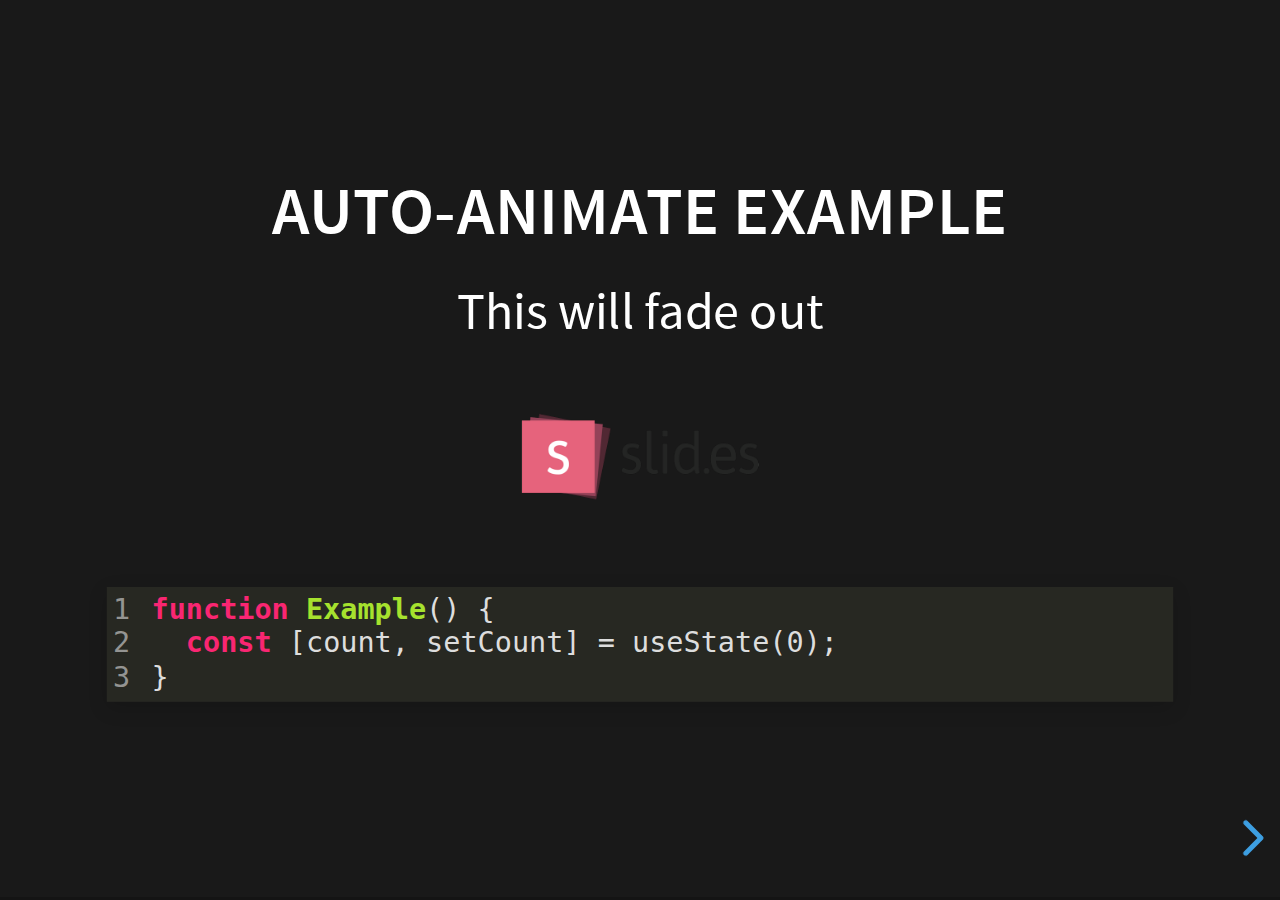
<file: examples/auto-animate.html>
<!doctype html>
<html lang="en">

	<head>
		<meta charset="utf-8">

		<title>reveal.js - Auto Animate</title>

		<meta name="viewport" content="width=device-width, initial-scale=1.0, maximum-scale=1.0, user-scalable=no">

		<link rel="stylesheet" href="../dist/reveal.css">
		<link rel="stylesheet" href="../dist/theme/black.css" id="theme">
		<link rel="stylesheet" href="../plugin/highlight/monokai.css">
	</head>

	<body>

		<div class="reveal">

			<div class="slides">
				<section data-auto-animate data-auto-animate-unmatched="fade">
					<h3>Auto-Animate Example</h3>
					<p>This will fade out</p>
					<img src="assets/image1.png" style="height: 100px;">
					<pre data-id="code"><code data-line-numbers class="hljs" data-trim>
						function Example() {
						  const [count, setCount] = useState(0);
						}
					</code></pre>
				</section>
				<section data-auto-animate data-auto-animate-unmatched="fade">
					<h3>Auto-Animate Example</h3>
					<p style="opacity: 0.2; margin-top: 100px;">This will fade out</p>
					<p>This element is unmatched</p>
					<img src="assets/image1.png" style="height: 150px;">
					<pre data-id="code"><code data-line-numbers class="hljs" data-trim>
						function Example() {
						  New line!
						  const [count, setCount] = useState(0);
						}
					</code></pre>
				</section>

				<section data-auto-animate>
					<p data-id="text-props" style="background: #555; line-height: 1em; letter-spacing: 0em;">Line Height & Letter Spacing</p>
				</section>
				<section data-auto-animate>
					<p data-id="text-props" style="background: #555; line-height: 3em; letter-spacing: 0.2em;">Line Height & Letter Spacing</p>
				</section>

				<section>
					<section data-auto-animate>
						<pre data-id="code"><code data-line-numbers class="hljs" data-trim>
							import React, { useState } from 'react';

							function Example() {
							  const [count, setCount] = useState(0);

							  return (
							    ...
							  );
							}
						</code></pre>
					</section>
					<section data-auto-animate>
						<pre data-id="code"><code data-line-numbers class="hljs" data-trim>
							function Example() {
							  const [count, setCount] = useState(0);

							  return (
							    &lt;div&gt;
							      &lt;p&gt;You clicked {count} times&lt;/p&gt;
							      &lt;button onClick={() =&gt; setCount(count + 1)}&gt;
							        Click me
							      &lt;/button&gt;
							    &lt;/div&gt;
							  );
							}
						</code></pre>
					</section>
					<section data-auto-animate>
						<pre data-id="code"><code data-line-numbers class="hljs" data-trim>
							function Example() {
							  // A comment!
							  const [count, setCount] = useState(0);

							  return (
							    &lt;div&gt;
							      &lt;p&gt;You clicked {count} times&lt;/p&gt;
							      &lt;button onClick={() =&gt; setCount(count + 1)}&gt;
							        Click me
							      &lt;/button&gt;
							    &lt;/div&gt;
							  );
							}
						</code></pre>
					</section>
				</section>

				<section>
					<section data-auto-animate>
						<h3>Swapping list items</h3>
						<ul>
							<li>One</li>
							<li>Two</li>
							<li>Three</li>
						</ul>
					</section>
					<section data-auto-animate>
						<h3>Swapping list items</h3>
						<ul>
							<li>Two</li>
							<li>One</li>
							<li>Three</li>
						</ul>
					</section>
					<section data-auto-animate>
						<h3>Swapping list items</h3>
						<ul>
							<li>Two</li>
							<li>Three</li>
							<li>One</li>
						</ul>
					</section>
				</section>

				<section data-auto-animate style="height: 600px">
					<h3 style="opacity: 0.3; font-size: 18px;">SLIDE 1</h3>
					<h2 data-id="title" style="margin-top: 260px;">Animate Anything</h2>
					<div data-id="1" style="background: white; position: absolute; top: 150px; left: 16%; width: 60px; height: 60px;"></div>
					<div data-id="2" style="background: white; position: absolute; top: 150px; left: 36%; width: 60px; height: 60px;"></div>
					<div data-id="3" style="background: white; position: absolute; top: 150px; left: 56%; width: 60px; height: 60px;"></div>
					<div data-id="4" style="background: white; position: absolute; top: 150px; left: 76%; width: 60px; height: 60px;"></div>
				</section>
				<section data-auto-animate style="height: 600px">
					<h3 style="opacity: 0.3; font-size: 18px;">SLIDE 2</h3>
					<h2 data-id="title" style="margin-top: 500px">With Auto Animate</h2>
					<div data-id="1" style="background: cyan; position: absolute; bottom: 190px; left: 16%; width: 60px; height: 60px;"></div>
					<div data-id="2" style="background: magenta; position: absolute; bottom: 190px; left: 36%; width: 60px; height: 160px;"></div>
					<div data-id="3" style="background: yellow; position: absolute; bottom: 190px; left: 56%; width: 60px; height: 260px;"></div>
					<div data-id="4" style="background: red; position: absolute; bottom: 190px; left: 76%; width: 60px; height: 360px;"></div>
				</section>
				<section data-auto-animate style="height: 600px">
					<h3 style="opacity: 0.3; font-size: 18px;">SLIDE 3</h3>
					<h2 data-id="title" style="margin-top: 500px; opacity: 0;">With Auto Animate</h2>
					<div data-id="1" style="background: cyan; position: absolute; top: 50%; left: 50%; width: 400px; height: 400px; margin: -200px 0 0 -200px; border-radius: 400px;"></div>
					<div data-id="2" style="background: magenta; position: absolute; top: 50%; left: 50%; width: 300px; height: 300px; margin: -150px 0 0 -150px; border-radius: 400px;"></div>
					<div data-id="3" style="background: yellow; position: absolute; top: 50%; left: 50%; width: 200px; height: 200px; margin: -100px 0 0 -100px; border-radius: 400px;"></div>
					<div data-id="4" style="background: red; position: absolute; top: 50%; left: 50%; width: 100px; height: 100px; margin: -50px 0 0 -50px; border-radius: 400px;"></div>
				</section>
				<section data-auto-animate style="height: 600px">
					<h3 style="opacity: 0.3; font-size: 18px;">SLIDE 3</h3>
					<h2 data-id="title" style="margin-top: 500px; opacity: 0;">With Auto Animate</h2>
					<div data-id="1" style="background: red; position: absolute; top: 250px; left: 16%; width: 60px; height: 60px;"></div>
					<div data-id="2" style="background: yellow; position: absolute; top: 250px; left: 36%; width: 60px; height: 60px;"></div>
					<div data-id="3" style="background: magenta; position: absolute; top: 250px; left: 56%; width: 60px; height: 60px;"></div>
					<div data-id="4" style="background: cyan; position: absolute; top: 250px; left: 76%; width: 60px; height: 60px;"></div>
				</section>

				<section data-auto-animate data-auto-animate-id="a">
					<h2>data-auto-animate-id="a"</h2>
					<h3>A1</h3>
				</section>
				<section data-auto-animate data-auto-animate-id="a">
					<h2>data-auto-animate-id="a"</h2>
					<h3>A1</h3>
					<h3>A2</h3>
				</section>
				<section data-auto-animate data-auto-animate-id="b">
					<h2>data-auto-animate-id="b"</h2>
					<h3>B1</h3>
				</section>
				<section data-auto-animate data-auto-animate-id="b">
					<h2>data-auto-animate-id="b"</h2>
					<h3>B1</h3>
					<h3>B2</h3>
				</section>

				<section>
					<section id="stacked-slide-1" data-auto-animate>
						<a href="#/stacked-slide-1">Slide 1</a><br>
						<a href="#/stacked-slide-2">Slide 2</a><br>
						<a href="#/stacked-slide-3">Slide 3</a><br>
						<a href="#/stacked-slide-4">Slide 4</a><br>
						<div data-id="anim" style="background: indigo; padding: 8px; width: 50px; height: 50px; position: absolute; left: 0px;">A</div>
					</section>
					<section id="stacked-slide-2" data-auto-animate>
						<a href="#/stacked-slide-1">Slide 1</a><br>
						<a href="#/stacked-slide-2">Slide 2</a><br>
						<a href="#/stacked-slide-3">Slide 3</a><br>
						<a href="#/stacked-slide-4">Slide 4</a><br>
						<div data-id="anim" style="background: indigo; padding: 8px; width: 50px; height: 50px; position: absolute; left: 25%;">A</div>
					</section>
					<section id="stacked-slide-3" data-auto-animate>
						<a href="#/stacked-slide-1">Slide 1</a><br>
						<a href="#/stacked-slide-2">Slide 2</a><br>
						<a href="#/stacked-slide-3">Slide 3</a><br>
						<a href="#/stacked-slide-4">Slide 4</a><br>
						<div data-id="anim" style="background: indigo; padding: 8px; width: 50px; height: 50px; position: absolute; left: 50%;">A</div>
					</section>
					<section id="stacked-slide-4" data-auto-animate>
						<a href="#/stacked-slide-1">Slide 1</a><br>
						<a href="#/stacked-slide-2">Slide 2</a><br>
						<a href="#/stacked-slide-3">Slide 3</a><br>
						<a href="#/stacked-slide-4">Slide 4</a><br>
						<div data-id="anim" style="background: indigo; padding: 8px; width: 50px; height: 50px; position: absolute; left: 75%;">A</div>
					</section>
				</section>

			</div>

		</div>

		<script src="../dist/reveal.js"></script>
		<script src="../plugin/highlight/highlight.js"></script>
		<script>
			Reveal.initialize({
				center: true,
				hash: true,
				plugins: [ RevealHighlight ]
			});
		</script>

	</body>
</html>
</file>
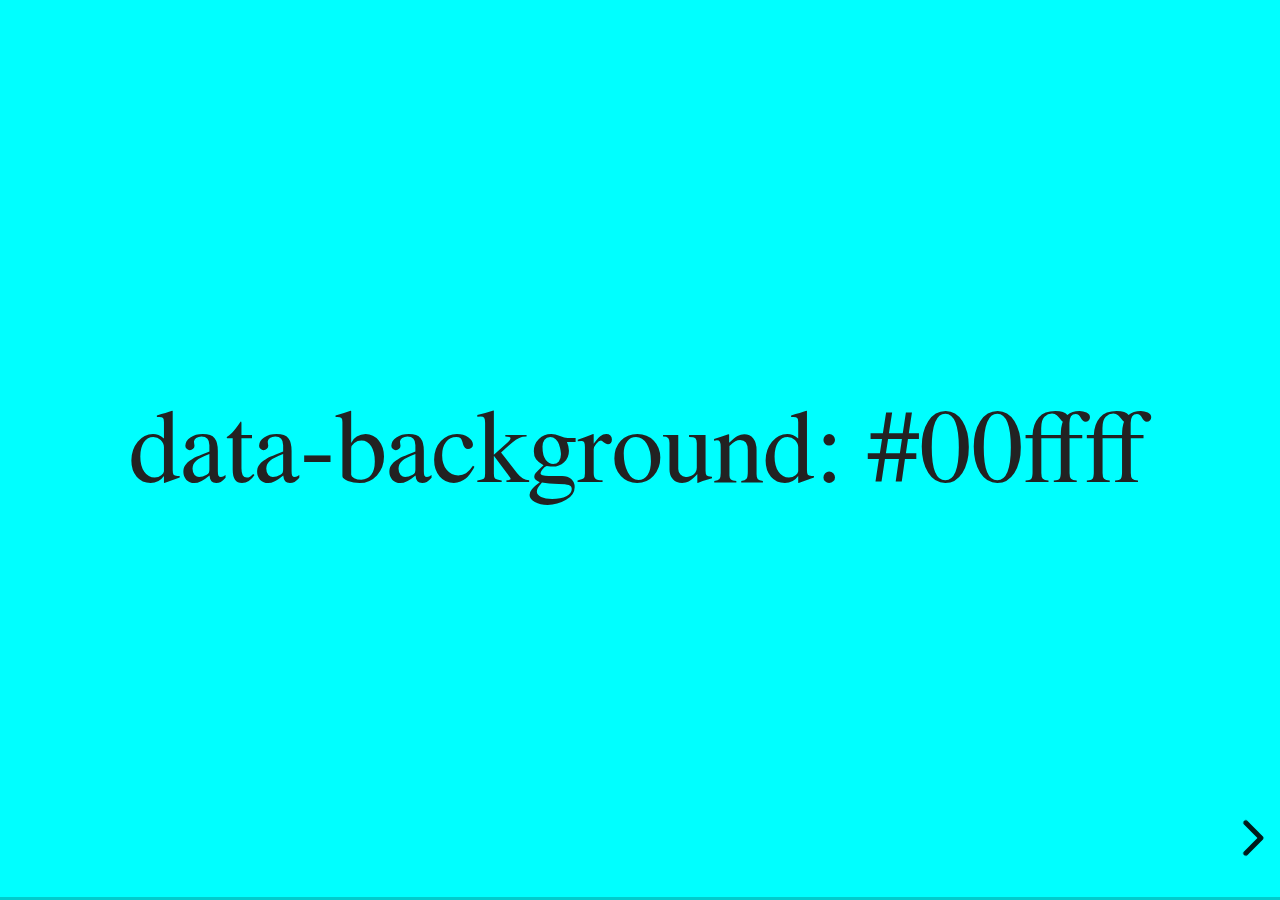
<file: examples/backgrounds.html>
<!doctype html>
<html lang="en">

	<head>
		<meta charset="utf-8">

		<title>reveal.js - Slide Backgrounds</title>

		<meta name="viewport" content="width=device-width, initial-scale=1.0, maximum-scale=1.0, user-scalable=no">

		<link rel="stylesheet" href="../dist/reveal.css">
		<link rel="stylesheet" href="../dist/theme/serif.css" id="theme">
		<style type="text/css" media="screen">
			.slides section.has-dark-background,
			.slides section.has-dark-background h2 {
				color: #fff;
			}
			.slides section.has-light-background,
			.slides section.has-light-background h2 {
				color: #222;
			}
		</style>
	</head>

	<body>

		<div class="reveal">

			<div class="slides">

				<section data-background="#00ffff">
					<h2>data-background: #00ffff</h2>
				</section>

				<section data-background="#bb00bb">
					<h2>data-background: #bb00bb</h2>
				</section>

				<section data-background-color="lightblue">
					<h2>data-background: lightblue</h2>
				</section>

				<section>
					<section data-background="#ff0000">
						<h2>data-background: #ff0000</h2>
					</section>
					<section data-background="rgba(0, 0, 0, 0.2)">
						<h2>data-background: rgba(0, 0, 0, 0.2)</h2>
					</section>
					<section data-background="salmon">
						<h2>data-background: salmon</h2>
					</section>
				</section>

				<section data-background="rgba(0, 100, 100, 0.2)">
					<section>
						<h2>Background applied to stack</h2>
					</section>
					<section>
						<h2>Background applied to stack</h2>
					</section>
					<section data-background="rgb(66, 66, 66)">
						<h2>Background applied to slide inside of stack</h2>
					</section>
				</section>

				<section data-background-transition="slide" data-background="assets/image1.png">
					<h2>Background image</h2>
				</section>

				<section>
					<section data-background-transition="slide" data-background="assets/image1.png">
						<h2>Background image</h2>
					</section>
					<section data-background-transition="slide" data-background="assets/image1.png">
						<h2>Background image</h2>
					</section>
				</section>

				<section data-background="assets/image2.png" data-background-size="100px" data-background-repeat="repeat" data-background-color="#111">
					<h2>Background image</h2>
					<pre>data-background-size="100px" data-background-repeat="repeat" data-background-color="#111"</pre>
				</section>

				<section data-background="#888888">
					<h2>Same background twice (1/2)</h2>
				</section>
				<section data-background="#888888">
					<h2>Same background twice (2/2)</h2>
				</section>

				<section data-background-video="https://s3.amazonaws.com/static.slid.es/site/homepage/v1/homepage-video-editor.mp4,https://s3.amazonaws.com/static.slid.es/site/homepage/v1/homepage-video-editor.webm">
					<h2>Video background</h2>
				</section>

				<section data-background-iframe="https://slides.com/news/make-better-presentations/embed?style=hidden&autoSlide=4000">
					<h2>Iframe background</h2>
				</section>

				<section>
					<section data-background="#417203">
						<h2>Same background twice vertical (1/2)</h2>
					</section>
					<section data-background="#417203">
						<h2>Same background twice vertical (2/2)</h2>
					</section>
				</section>

				<section data-background="#934f4d">
					<h2>Same background from horizontal to vertical (1/3)</h2>
				</section>
				<section>
					<section data-background="#934f4d">
						<h2>Same background from horizontal to vertical (2/3)</h2>
					</section>
					<section data-background="#934f4d">
						<h2>Same background from horizontal to vertical (3/3)</h2>
					</section>
				</section>

			</div>

		</div>

		<script src="../dist/reveal.js"></script>
		<script>

			// Full list of configuration options:
			// https://revealjs.revealjs.com/config/
			Reveal.initialize({
				center: true,

				transition: 'linear',
				// transitionSpeed: 'slow',
				// backgroundTransition: 'slide'
			});

		</script>

	</body>
</html>
</file>
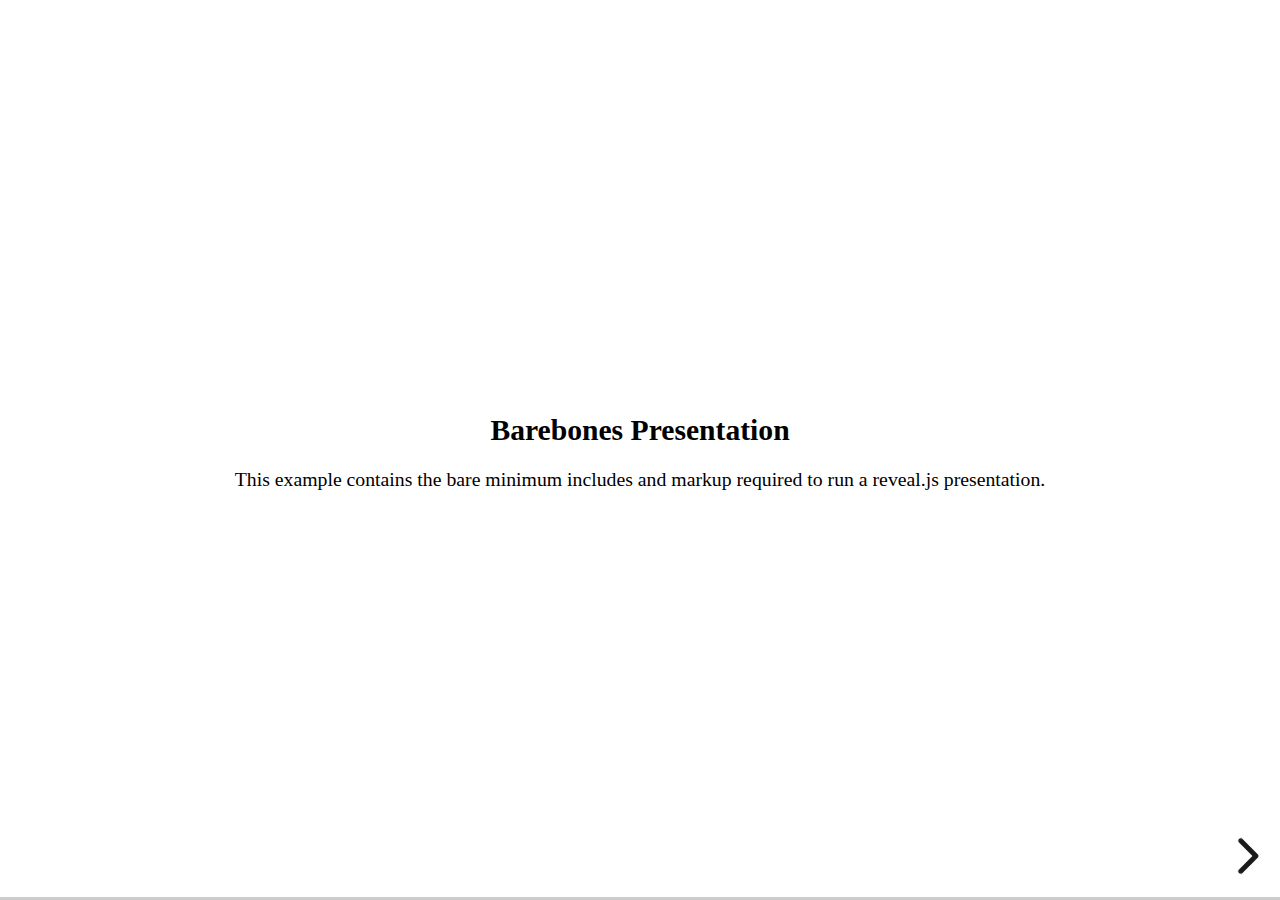
<file: examples/barebones.html>
<!doctype html>
<html lang="en">
	<head>
		<meta charset="utf-8">
		<title>reveal.js - Barebones</title>
		<link rel="stylesheet" href="../dist/reveal.css">
	</head>
	<body>

		<div class="reveal">
			<div class="slides">

				<section>
					<h2>Barebones Presentation</h2>
					<p>This example contains the bare minimum includes and markup required to run a reveal.js presentation.</p>
				</section>

				<section>
					<h2>No Theme</h2>
					<p>There's no theme included, so it will fall back on browser defaults.</p>
				</section>

			</div>
		</div>

		<script src="../dist/reveal.js"></script>
		<script>
			Reveal.initialize();
		</script>

	</body>
</html>
</file>
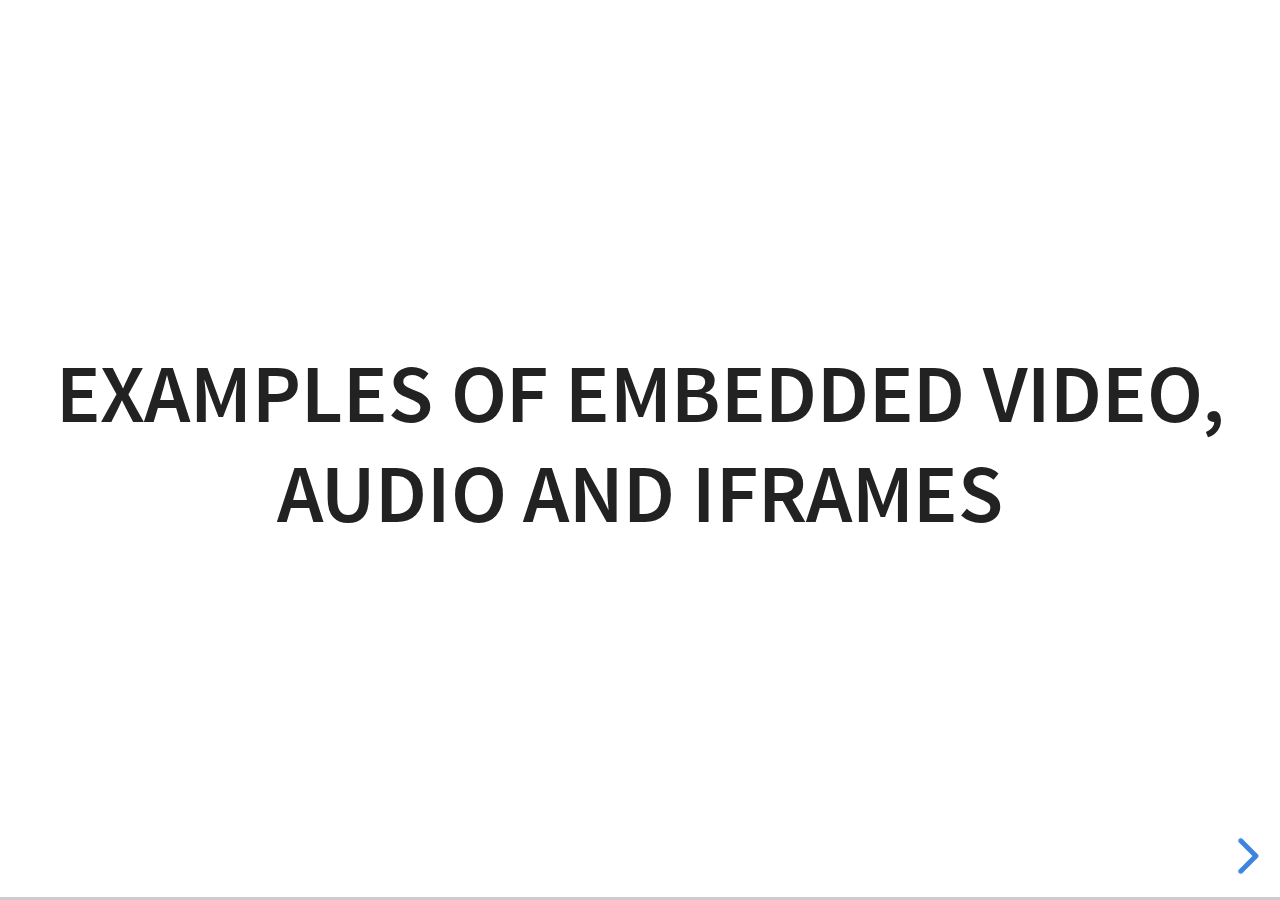
<file: examples/media.html>
<!doctype html>
<html lang="en">

	<head>
		<meta charset="utf-8">

		<title>reveal.js - Video, Audio and Iframes</title>

		<meta name="viewport" content="width=device-width, initial-scale=1.0, maximum-scale=1.0, user-scalable=no">

		<link rel="stylesheet" href="../dist/reveal.css">
		<link rel="stylesheet" href="../dist/theme/white.css" id="theme">
	</head>

	<body>

		<div class="reveal">

			<div class="slides">

				<section>
					<h2>Examples of embedded Video, Audio and Iframes</h2>
				</section>

				<section>
					<h2>Iframe</h2>
					<iframe data-autoplay width="700" height="540" src="https://slides.com/news/auto-animate/embed" frameborder="0"></iframe>
				</section>

				<section data-background-iframe="https://www.youtube.com/embed/h1_nyI3z8gI" data-background-interactive>
					<h2 style="color: #fff;">Iframe Background</h2>
				</section>

				<section>
					<h2>Video</h2>
					<video src="http://clips.vorwaerts-gmbh.de/big_buck_bunny.mp4" data-autoplay></video>
				</section>

				<section data-background-video="http://clips.vorwaerts-gmbh.de/big_buck_bunny.mp4">
					<h2>Background Video</h2>
				</section>

				<section>
					<h2>Auto-playing audio</h2>
					<audio src="assets/beeping.wav" data-autoplay></audio>
				</section>

				<section>
					<h2>Audio inside slide fragments</h2>
					<div class="fragment">
						Beep 1
						<audio src="assets/beeping.wav" data-autoplay></audio>
					</div>
					<div class="fragment">
						Beep 2
						<audio src="assets/beeping.wav" data-autoplay></audio>
					</div>
				</section>

				<section>
					<h2>Audio with controls</h2>
					<audio src="assets/beeping.wav" controls></audio>
				</section>

			</div>

		</div>

		<script src="../dist/reveal.js"></script>
		<script>
			Reveal.initialize({hash: true});
		</script>

	</body>
</html>
</file>
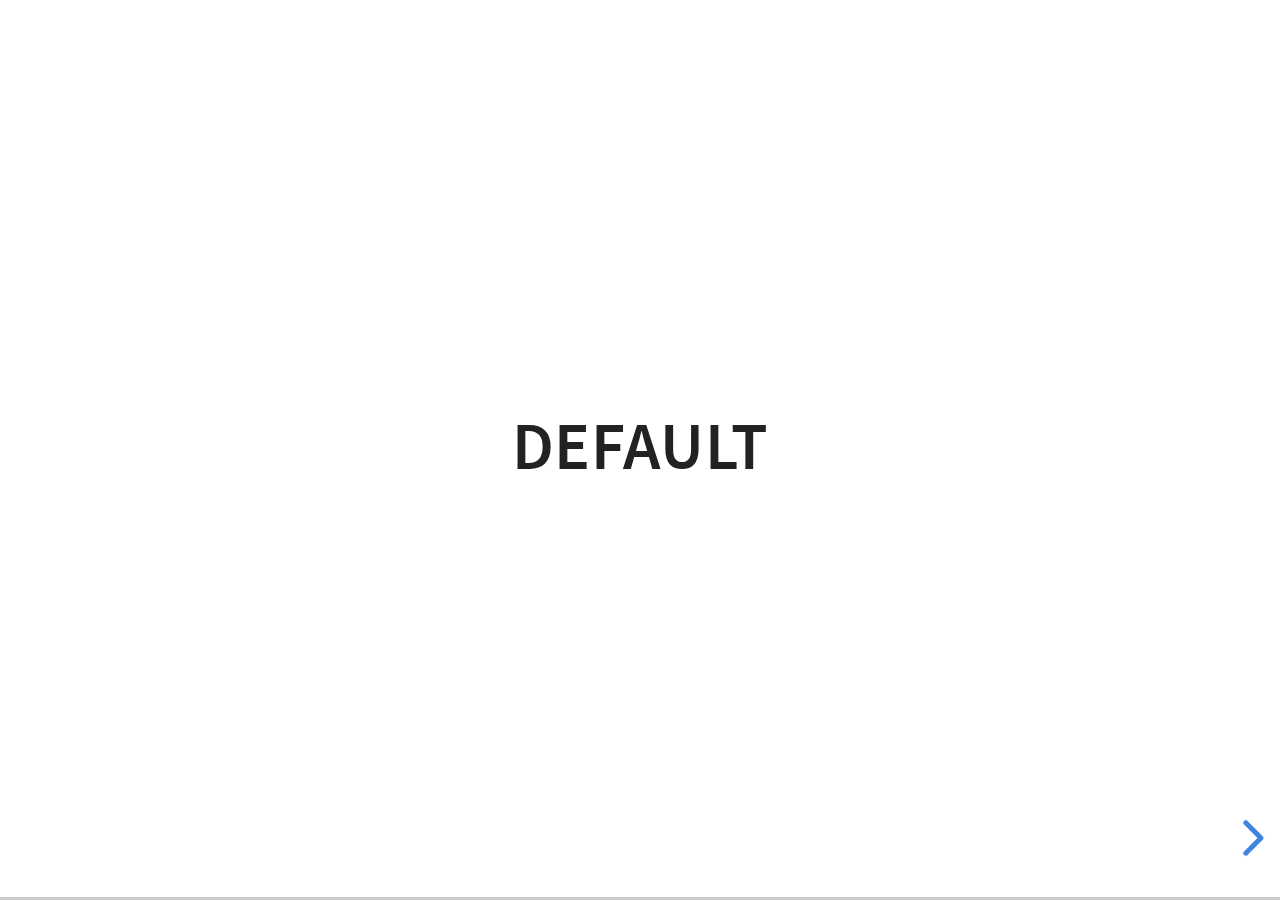
<file: examples/transitions.html>
<!doctype html>
<html lang="en">

	<head>
		<meta charset="utf-8">

		<title>reveal.js - Slide Transitions</title>

		<link rel="stylesheet" href="../dist/reveal.css">
		<link rel="stylesheet" href="../dist/theme/white.css" id="theme">
		<style type="text/css" media="screen">
			.slides section.has-dark-background,
			.slides section.has-dark-background h3 {
				color: #fff;
			}
			.slides section.has-light-background,
			.slides section.has-light-background h3 {
				color: #222;
			}
		</style>
	</head>

	<body>

		<div class="reveal">

			<div class="slides">

				<section>
					<h3>Default</h3>
				</section>

				<section>
					<h3>Default</h3>
				</section>

				<section data-transition="zoom">
					<h3>data-transition: zoom</h3>
				</section>

				<section data-transition="zoom-in fade-out">
					<h3>data-transition: zoom-in fade-out</h3>
				</section>

				<section>
					<h3>Default</h3>
				</section>

				<section data-transition="convex">
					<h3>data-transition: convex</h3>
				</section>

				<section data-transition="convex-in concave-out">
					<h3>data-transition: convex-in concave-out</h3>
				</section>

				<section>
					<section data-transition="zoom">
						<h3>Default</h3>
					</section>
					<section data-transition="concave">
						<h3>data-transition: concave</h3>
					</section>
					<section data-transition="convex-in fade-out">
						<h3>data-transition: convex-in fade-out</h3>
					</section>
					<section>
						<h3>Default</h3>
					</section>
				</section>

				<section data-transition="none">
					<h3>data-transition: none</h3>
				</section>

				<section>
					<h3>Default</h3>
				</section>

			</div>

		</div>

		<script src="../dist/reveal.js"></script>
		<script>
			Reveal.initialize({
				center: true,
				history: true,

				// transition: 'slide',
				// transitionSpeed: 'slow',
				// backgroundTransition: 'slide'
			});
		</script>

	</body>
</html>
</file>
<file: dist/reveal.css>
/*!
* reveal.js 4.5.0
* https://revealjs.com
* MIT licensed
*
* Copyright (C) 2011-2023 Hakim El Hattab, https://hakim.se
*/
.reveal .r-stretch,.reveal .stretch{max-width:none;max-height:none}.reveal pre.r-stretch code,.reveal pre.stretch code{height:100%;max-height:100%;box-sizing:border-box}.reveal .r-fit-text{display:inline-block;white-space:nowrap}.reveal .r-stack{display:grid}.reveal .r-stack>*{grid-area:1/1;margin:auto}.reveal .r-hstack,.reveal .r-vstack{display:flex}.reveal .r-hstack img,.reveal .r-hstack video,.reveal .r-vstack img,.reveal .r-vstack video{min-width:0;min-height:0;object-fit:contain}.reveal .r-vstack{flex-direction:column;align-items:center;justify-content:center}.reveal .r-hstack{flex-direction:row;align-items:center;justify-content:center}.reveal .items-stretch{align-items:stretch}.reveal .items-start{align-items:flex-start}.reveal .items-center{align-items:center}.reveal .items-end{align-items:flex-end}.reveal .justify-between{justify-content:space-between}.reveal .justify-around{justify-content:space-around}.reveal .justify-start{justify-content:flex-start}.reveal .justify-center{justify-content:center}.reveal .justify-end{justify-content:flex-end}html.reveal-full-page{width:100%;height:100%;height:100vh;height:calc(var(--vh,1vh) * 100);overflow:hidden}.reveal-viewport{height:100%;overflow:hidden;position:relative;line-height:1;margin:0;background-color:#fff;color:#000}.reveal-viewport:fullscreen{top:0!important;left:0!important;width:100%!important;height:100%!important;transform:none!important}.reveal .fragment{transition:all .2s ease}.reveal .fragment:not(.custom){opacity:0;visibility:hidden;will-change:opacity}.reveal .fragment.visible{opacity:1;visibility:inherit}.reveal .fragment.disabled{transition:none}.reveal .fragment.grow{opacity:1;visibility:inherit}.reveal .fragment.grow.visible{transform:scale(1.3)}.reveal .fragment.shrink{opacity:1;visibility:inherit}.reveal .fragment.shrink.visible{transform:scale(.7)}.reveal .fragment.zoom-in{transform:scale(.1)}.reveal .fragment.zoom-in.visible{transform:none}.reveal .fragment.fade-out{opacity:1;visibility:inherit}.reveal .fragment.fade-out.visible{opacity:0;visibility:hidden}.reveal .fragment.semi-fade-out{opacity:1;visibility:inherit}.reveal .fragment.semi-fade-out.visible{opacity:.5;visibility:inherit}.reveal .fragment.strike{opacity:1;visibility:inherit}.reveal .fragment.strike.visible{text-decoration:line-through}.reveal .fragment.fade-up{transform:translate(0,40px)}.reveal .fragment.fade-up.visible{transform:translate(0,0)}.reveal .fragment.fade-down{transform:translate(0,-40px)}.reveal .fragment.fade-down.visible{transform:translate(0,0)}.reveal .fragment.fade-right{transform:translate(-40px,0)}.reveal .fragment.fade-right.visible{transform:translate(0,0)}.reveal .fragment.fade-left{transform:translate(40px,0)}.reveal .fragment.fade-left.visible{transform:translate(0,0)}.reveal .fragment.current-visible,.reveal .fragment.fade-in-then-out{opacity:0;visibility:hidden}.reveal .fragment.current-visible.current-fragment,.reveal .fragment.fade-in-then-out.current-fragment{opacity:1;visibility:inherit}.reveal .fragment.fade-in-then-semi-out{opacity:0;visibility:hidden}.reveal .fragment.fade-in-then-semi-out.visible{opacity:.5;visibility:inherit}.reveal .fragment.fade-in-then-semi-out.current-fragment{opacity:1;visibility:inherit}.reveal .fragment.highlight-blue,.reveal .fragment.highlight-current-blue,.reveal .fragment.highlight-current-green,.reveal .fragment.highlight-current-red,.reveal .fragment.highlight-green,.reveal .fragment.highlight-red{opacity:1;visibility:inherit}.reveal .fragment.highlight-red.visible{color:#ff2c2d}.reveal .fragment.highlight-green.visible{color:#17ff2e}.reveal .fragment.highlight-blue.visible{color:#1b91ff}.reveal .fragment.highlight-current-red.current-fragment{color:#ff2c2d}.reveal .fragment.highlight-current-green.current-fragment{color:#17ff2e}.reveal .fragment.highlight-current-blue.current-fragment{color:#1b91ff}.reveal:after{content:"";font-style:italic}.reveal iframe{z-index:1}.reveal a{position:relative}@keyframes bounce-right{0%,10%,25%,40%,50%{transform:translateX(0)}20%{transform:translateX(10px)}30%{transform:translateX(-5px)}}@keyframes bounce-left{0%,10%,25%,40%,50%{transform:translateX(0)}20%{transform:translateX(-10px)}30%{transform:translateX(5px)}}@keyframes bounce-down{0%,10%,25%,40%,50%{transform:translateY(0)}20%{transform:translateY(10px)}30%{transform:translateY(-5px)}}.reveal .controls{display:none;position:absolute;top:auto;bottom:12px;right:12px;left:auto;z-index:11;color:#000;pointer-events:none;font-size:10px}.reveal .controls button{position:absolute;padding:0;background-color:transparent;border:0;outline:0;cursor:pointer;color:currentColor;transform:scale(.9999);transition:color .2s ease,opacity .2s ease,transform .2s ease;z-index:2;pointer-events:auto;font-size:inherit;visibility:hidden;opacity:0;-webkit-appearance:none;-webkit-tap-highlight-color:transparent}.reveal .controls .controls-arrow:after,.reveal .controls .controls-arrow:before{content:"";position:absolute;top:0;left:0;width:2.6em;height:.5em;border-radius:.25em;background-color:currentColor;transition:all .15s ease,background-color .8s ease;transform-origin:.2em 50%;will-change:transform}.reveal .controls .controls-arrow{position:relative;width:3.6em;height:3.6em}.reveal .controls .controls-arrow:before{transform:translateX(.5em) translateY(1.55em) rotate(45deg)}.reveal .controls .controls-arrow:after{transform:translateX(.5em) translateY(1.55em) rotate(-45deg)}.reveal .controls .controls-arrow:hover:before{transform:translateX(.5em) translateY(1.55em) rotate(40deg)}.reveal .controls .controls-arrow:hover:after{transform:translateX(.5em) translateY(1.55em) rotate(-40deg)}.reveal .controls .controls-arrow:active:before{transform:translateX(.5em) translateY(1.55em) rotate(36deg)}.reveal .controls .controls-arrow:active:after{transform:translateX(.5em) translateY(1.55em) rotate(-36deg)}.reveal .controls .navigate-left{right:6.4em;bottom:3.2em;transform:translateX(-10px)}.reveal .controls .navigate-left.highlight{animation:bounce-left 2s 50 both ease-out}.reveal .controls .navigate-right{right:0;bottom:3.2em;transform:translateX(10px)}.reveal .controls .navigate-right .controls-arrow{transform:rotate(180deg)}.reveal .controls .navigate-right.highlight{animation:bounce-right 2s 50 both ease-out}.reveal .controls .navigate-up{right:3.2em;bottom:6.4em;transform:translateY(-10px)}.reveal .controls .navigate-up .controls-arrow{transform:rotate(90deg)}.reveal .controls .navigate-down{right:3.2em;bottom:-1.4em;padding-bottom:1.4em;transform:translateY(10px)}.reveal .controls .navigate-down .controls-arrow{transform:rotate(-90deg)}.reveal .controls .navigate-down.highlight{animation:bounce-down 2s 50 both ease-out}.reveal .controls[data-controls-back-arrows=faded] .navigate-up.enabled{opacity:.3}.reveal .controls[data-controls-back-arrows=faded] .navigate-up.enabled:hover{opacity:1}.reveal .controls[data-controls-back-arrows=hidden] .navigate-up.enabled{opacity:0;visibility:hidden}.reveal .controls .enabled{visibility:visible;opacity:.9;cursor:pointer;transform:none}.reveal .controls .enabled.fragmented{opacity:.5}.reveal .controls .enabled.fragmented:hover,.reveal .controls .enabled:hover{opacity:1}.reveal:not(.rtl) .controls[data-controls-back-arrows=faded] .navigate-left.enabled{opacity:.3}.reveal:not(.rtl) .controls[data-controls-back-arrows=faded] .navigate-left.enabled:hover{opacity:1}.reveal:not(.rtl) .controls[data-controls-back-arrows=hidden] .navigate-left.enabled{opacity:0;visibility:hidden}.reveal.rtl .controls[data-controls-back-arrows=faded] .navigate-right.enabled{opacity:.3}.reveal.rtl .controls[data-controls-back-arrows=faded] .navigate-right.enabled:hover{opacity:1}.reveal.rtl .controls[data-controls-back-arrows=hidden] .navigate-right.enabled{opacity:0;visibility:hidden}.reveal[data-navigation-mode=linear].has-horizontal-slides .navigate-down,.reveal[data-navigation-mode=linear].has-horizontal-slides .navigate-up{display:none}.reveal:not(.has-vertical-slides) .controls .navigate-left,.reveal[data-navigation-mode=linear].has-horizontal-slides .navigate-left{bottom:1.4em;right:5.5em}.reveal:not(.has-vertical-slides) .controls .navigate-right,.reveal[data-navigation-mode=linear].has-horizontal-slides .navigate-right{bottom:1.4em;right:.5em}.reveal:not(.has-horizontal-slides) .controls .navigate-up{right:1.4em;bottom:5em}.reveal:not(.has-horizontal-slides) .controls .navigate-down{right:1.4em;bottom:.5em}.reveal.has-dark-background .controls{color:#fff}.reveal.has-light-background .controls{color:#000}.reveal.no-hover .controls .controls-arrow:active:before,.reveal.no-hover .controls .controls-arrow:hover:before{transform:translateX(.5em) translateY(1.55em) rotate(45deg)}.reveal.no-hover .controls .controls-arrow:active:after,.reveal.no-hover .controls .controls-arrow:hover:after{transform:translateX(.5em) translateY(1.55em) rotate(-45deg)}@media screen and (min-width:500px){.reveal .controls[data-controls-layout=edges]{top:0;right:0;bottom:0;left:0}.reveal .controls[data-controls-layout=edges] .navigate-down,.reveal .controls[data-controls-layout=edges] .navigate-left,.reveal .controls[data-controls-layout=edges] .navigate-right,.reveal .controls[data-controls-layout=edges] .navigate-up{bottom:auto;right:auto}.reveal .controls[data-controls-layout=edges] .navigate-left{top:50%;left:.8em;margin-top:-1.8em}.reveal .controls[data-controls-layout=edges] .navigate-right{top:50%;right:.8em;margin-top:-1.8em}.reveal .controls[data-controls-layout=edges] .navigate-up{top:.8em;left:50%;margin-left:-1.8em}.reveal .controls[data-controls-layout=edges] .navigate-down{bottom:-.3em;left:50%;margin-left:-1.8em}}.reveal .progress{position:absolute;display:none;height:3px;width:100%;bottom:0;left:0;z-index:10;background-color:rgba(0,0,0,.2);color:#fff}.reveal .progress:after{content:"";display:block;position:absolute;height:10px;width:100%;top:-10px}.reveal .progress span{display:block;height:100%;width:100%;background-color:currentColor;transition:transform .8s cubic-bezier(.26,.86,.44,.985);transform-origin:0 0;transform:scaleX(0)}.reveal .slide-number{position:absolute;display:block;right:8px;bottom:8px;z-index:31;font-family:Helvetica,sans-serif;font-size:12px;line-height:1;color:#fff;background-color:rgba(0,0,0,.4);padding:5px}.reveal .slide-number a{color:currentColor}.reveal .slide-number-delimiter{margin:0 3px}.reveal{position:relative;width:100%;height:100%;overflow:hidden;touch-action:pinch-zoom}.reveal.embedded{touch-action:pan-y}.reveal .slides{position:absolute;width:100%;height:100%;top:0;right:0;bottom:0;left:0;margin:auto;pointer-events:none;overflow:visible;z-index:1;text-align:center;perspective:600px;perspective-origin:50% 40%}.reveal .slides>section{perspective:600px}.reveal .slides>section,.reveal .slides>section>section{display:none;position:absolute;width:100%;pointer-events:auto;z-index:10;transform-style:flat;transition:transform-origin .8s cubic-bezier(.26,.86,.44,.985),transform .8s cubic-bezier(.26,.86,.44,.985),visibility .8s cubic-bezier(.26,.86,.44,.985),opacity .8s cubic-bezier(.26,.86,.44,.985)}.reveal[data-transition-speed=fast] .slides section{transition-duration:.4s}.reveal[data-transition-speed=slow] .slides section{transition-duration:1.2s}.reveal .slides section[data-transition-speed=fast]{transition-duration:.4s}.reveal .slides section[data-transition-speed=slow]{transition-duration:1.2s}.reveal .slides>section.stack{padding-top:0;padding-bottom:0;pointer-events:none;height:100%}.reveal .slides>section.present,.reveal .slides>section>section.present{display:block;z-index:11;opacity:1}.reveal .slides>section:empty,.reveal .slides>section>section:empty,.reveal .slides>section>section[data-background-interactive],.reveal .slides>section[data-background-interactive]{pointer-events:none}.reveal.center,.reveal.center .slides,.reveal.center .slides section{min-height:0!important}.reveal .slides>section:not(.present),.reveal .slides>section>section:not(.present){pointer-events:none}.reveal.overview .slides>section,.reveal.overview .slides>section>section{pointer-events:auto}.reveal .slides>section.future,.reveal .slides>section.future>section,.reveal .slides>section.past,.reveal .slides>section.past>section,.reveal .slides>section>section.future,.reveal .slides>section>section.past{opacity:0}.reveal .slides>section[data-transition=slide].past,.reveal .slides>section[data-transition~=slide-out].past,.reveal.slide .slides>section:not([data-transition]).past{transform:translate(-150%,0)}.reveal .slides>section[data-transition=slide].future,.reveal .slides>section[data-transition~=slide-in].future,.reveal.slide .slides>section:not([data-transition]).future{transform:translate(150%,0)}.reveal .slides>section>section[data-transition=slide].past,.reveal .slides>section>section[data-transition~=slide-out].past,.reveal.slide .slides>section>section:not([data-transition]).past{transform:translate(0,-150%)}.reveal .slides>section>section[data-transition=slide].future,.reveal .slides>section>section[data-transition~=slide-in].future,.reveal.slide .slides>section>section:not([data-transition]).future{transform:translate(0,150%)}.reveal .slides>section[data-transition=linear].past,.reveal .slides>section[data-transition~=linear-out].past,.reveal.linear .slides>section:not([data-transition]).past{transform:translate(-150%,0)}.reveal .slides>section[data-transition=linear].future,.reveal .slides>section[data-transition~=linear-in].future,.reveal.linear .slides>section:not([data-transition]).future{transform:translate(150%,0)}.reveal .slides>section>section[data-transition=linear].past,.reveal .slides>section>section[data-transition~=linear-out].past,.reveal.linear .slides>section>section:not([data-transition]).past{transform:translate(0,-150%)}.reveal .slides>section>section[data-transition=linear].future,.reveal .slides>section>section[data-transition~=linear-in].future,.reveal.linear .slides>section>section:not([data-transition]).future{transform:translate(0,150%)}.reveal .slides section[data-transition=default].stack,.reveal.default .slides section.stack{transform-style:preserve-3d}.reveal .slides>section[data-transition=default].past,.reveal .slides>section[data-transition~=default-out].past,.reveal.default .slides>section:not([data-transition]).past{transform:translate3d(-100%,0,0) rotateY(-90deg) translate3d(-100%,0,0)}.reveal .slides>section[data-transition=default].future,.reveal .slides>section[data-transition~=default-in].future,.reveal.default .slides>section:not([data-transition]).future{transform:translate3d(100%,0,0) rotateY(90deg) translate3d(100%,0,0)}.reveal .slides>section>section[data-transition=default].past,.reveal .slides>section>section[data-transition~=default-out].past,.reveal.default .slides>section>section:not([data-transition]).past{transform:translate3d(0,-300px,0) rotateX(70deg) translate3d(0,-300px,0)}.reveal .slides>section>section[data-transition=default].future,.reveal .slides>section>section[data-transition~=default-in].future,.reveal.default .slides>section>section:not([data-transition]).future{transform:translate3d(0,300px,0) rotateX(-70deg) translate3d(0,300px,0)}.reveal .slides section[data-transition=convex].stack,.reveal.convex .slides section.stack{transform-style:preserve-3d}.reveal .slides>section[data-transition=convex].past,.reveal .slides>section[data-transition~=convex-out].past,.reveal.convex .slides>section:not([data-transition]).past{transform:translate3d(-100%,0,0) rotateY(-90deg) translate3d(-100%,0,0)}.reveal .slides>section[data-transition=convex].future,.reveal .slides>section[data-transition~=convex-in].future,.reveal.convex .slides>section:not([data-transition]).future{transform:translate3d(100%,0,0) rotateY(90deg) translate3d(100%,0,0)}.reveal .slides>section>section[data-transition=convex].past,.reveal .slides>section>section[data-transition~=convex-out].past,.reveal.convex .slides>section>section:not([data-transition]).past{transform:translate3d(0,-300px,0) rotateX(70deg) translate3d(0,-300px,0)}.reveal .slides>section>section[data-transition=convex].future,.reveal .slides>section>section[data-transition~=convex-in].future,.reveal.convex .slides>section>section:not([data-transition]).future{transform:translate3d(0,300px,0) rotateX(-70deg) translate3d(0,300px,0)}.reveal .slides section[data-transition=concave].stack,.reveal.concave .slides section.stack{transform-style:preserve-3d}.reveal .slides>section[data-transition=concave].past,.reveal .slides>section[data-transition~=concave-out].past,.reveal.concave .slides>section:not([data-transition]).past{transform:translate3d(-100%,0,0) rotateY(90deg) translate3d(-100%,0,0)}.reveal .slides>section[data-transition=concave].future,.reveal .slides>section[data-transition~=concave-in].future,.reveal.concave .slides>section:not([data-transition]).future{transform:translate3d(100%,0,0) rotateY(-90deg) translate3d(100%,0,0)}.reveal .slides>section>section[data-transition=concave].past,.reveal .slides>section>section[data-transition~=concave-out].past,.reveal.concave .slides>section>section:not([data-transition]).past{transform:translate3d(0,-80%,0) rotateX(-70deg) translate3d(0,-80%,0)}.reveal .slides>section>section[data-transition=concave].future,.reveal .slides>section>section[data-transition~=concave-in].future,.reveal.concave .slides>section>section:not([data-transition]).future{transform:translate3d(0,80%,0) rotateX(70deg) translate3d(0,80%,0)}.reveal .slides section[data-transition=zoom],.reveal.zoom .slides section:not([data-transition]){transition-timing-function:ease}.reveal .slides>section[data-transition=zoom].past,.reveal .slides>section[data-transition~=zoom-out].past,.reveal.zoom .slides>section:not([data-transition]).past{visibility:hidden;transform:scale(16)}.reveal .slides>section[data-transition=zoom].future,.reveal .slides>section[data-transition~=zoom-in].future,.reveal.zoom .slides>section:not([data-transition]).future{visibility:hidden;transform:scale(.2)}.reveal .slides>section>section[data-transition=zoom].past,.reveal .slides>section>section[data-transition~=zoom-out].past,.reveal.zoom .slides>section>section:not([data-transition]).past{transform:scale(16)}.reveal .slides>section>section[data-transition=zoom].future,.reveal .slides>section>section[data-transition~=zoom-in].future,.reveal.zoom .slides>section>section:not([data-transition]).future{transform:scale(.2)}.reveal.cube .slides{perspective:1300px}.reveal.cube .slides section{padding:30px;min-height:700px;backface-visibility:hidden;box-sizing:border-box;transform-style:preserve-3d}.reveal.center.cube .slides section{min-height:0}.reveal.cube .slides section:not(.stack):before{content:"";position:absolute;display:block;width:100%;height:100%;left:0;top:0;background:rgba(0,0,0,.1);border-radius:4px;transform:translateZ(-20px)}.reveal.cube .slides section:not(.stack):after{content:"";position:absolute;display:block;width:90%;height:30px;left:5%;bottom:0;background:0 0;z-index:1;border-radius:4px;box-shadow:0 95px 25px rgba(0,0,0,.2);transform:translateZ(-90px) rotateX(65deg)}.reveal.cube .slides>section.stack{padding:0;background:0 0}.reveal.cube .slides>section.past{transform-origin:100% 0;transform:translate3d(-100%,0,0) rotateY(-90deg)}.reveal.cube .slides>section.future{transform-origin:0 0;transform:translate3d(100%,0,0) rotateY(90deg)}.reveal.cube .slides>section>section.past{transform-origin:0 100%;transform:translate3d(0,-100%,0) rotateX(90deg)}.reveal.cube .slides>section>section.future{transform-origin:0 0;transform:translate3d(0,100%,0) rotateX(-90deg)}.reveal.page .slides{perspective-origin:0 50%;perspective:3000px}.reveal.page .slides section{padding:30px;min-height:700px;box-sizing:border-box;transform-style:preserve-3d}.reveal.page .slides section.past{z-index:12}.reveal.page .slides section:not(.stack):before{content:"";position:absolute;display:block;width:100%;height:100%;left:0;top:0;background:rgba(0,0,0,.1);transform:translateZ(-20px)}.reveal.page .slides section:not(.stack):after{content:"";position:absolute;display:block;width:90%;height:30px;left:5%;bottom:0;background:0 0;z-index:1;border-radius:4px;box-shadow:0 95px 25px rgba(0,0,0,.2);-webkit-transform:translateZ(-90px) rotateX(65deg)}.reveal.page .slides>section.stack{padding:0;background:0 0}.reveal.page .slides>section.past{transform-origin:0 0;transform:translate3d(-40%,0,0) rotateY(-80deg)}.reveal.page .slides>section.future{transform-origin:100% 0;transform:translate3d(0,0,0)}.reveal.page .slides>section>section.past{transform-origin:0 0;transform:translate3d(0,-40%,0) rotateX(80deg)}.reveal.page .slides>section>section.future{transform-origin:0 100%;transform:translate3d(0,0,0)}.reveal .slides section[data-transition=fade],.reveal.fade .slides section:not([data-transition]),.reveal.fade .slides>section>section:not([data-transition]){transform:none;transition:opacity .5s}.reveal.fade.overview .slides section,.reveal.fade.overview .slides>section>section{transition:none}.reveal .slides section[data-transition=none],.reveal.none .slides section:not([data-transition]){transform:none;transition:none}.reveal .pause-overlay{position:absolute;top:0;left:0;width:100%;height:100%;background:#000;visibility:hidden;opacity:0;z-index:100;transition:all 1s ease}.reveal .pause-overlay .resume-button{position:absolute;bottom:20px;right:20px;color:#ccc;border-radius:2px;padding:6px 14px;border:2px solid #ccc;font-size:16px;background:0 0;cursor:pointer}.reveal .pause-overlay .resume-button:hover{color:#fff;border-color:#fff}.reveal.paused .pause-overlay{visibility:visible;opacity:1}.reveal .no-transition,.reveal .no-transition *,.reveal .slides.disable-slide-transitions section{transition:none!important}.reveal .slides.disable-slide-transitions section{transform:none!important}.reveal .backgrounds{position:absolute;width:100%;height:100%;top:0;left:0;perspective:600px}.reveal .slide-background{display:none;position:absolute;width:100%;height:100%;opacity:0;visibility:hidden;overflow:hidden;background-color:rgba(0,0,0,0);transition:all .8s cubic-bezier(.26,.86,.44,.985)}.reveal .slide-background-content{position:absolute;width:100%;height:100%;background-position:50% 50%;background-repeat:no-repeat;background-size:cover}.reveal .slide-background.stack{display:block}.reveal .slide-background.present{opacity:1;visibility:visible;z-index:2}.print-pdf .reveal .slide-background{opacity:1!important;visibility:visible!important}.reveal .slide-background video{position:absolute;width:100%;height:100%;max-width:none;max-height:none;top:0;left:0;object-fit:cover}.reveal .slide-background[data-background-size=contain] video{object-fit:contain}.reveal>.backgrounds .slide-background[data-background-transition=none],.reveal[data-background-transition=none]>.backgrounds .slide-background:not([data-background-transition]){transition:none}.reveal>.backgrounds .slide-background[data-background-transition=slide],.reveal[data-background-transition=slide]>.backgrounds .slide-background:not([data-background-transition]){opacity:1}.reveal>.backgrounds .slide-background.past[data-background-transition=slide],.reveal[data-background-transition=slide]>.backgrounds .slide-background.past:not([data-background-transition]){transform:translate(-100%,0)}.reveal>.backgrounds .slide-background.future[data-background-transition=slide],.reveal[data-background-transition=slide]>.backgrounds .slide-background.future:not([data-background-transition]){transform:translate(100%,0)}.reveal>.backgrounds .slide-background>.slide-background.past[data-background-transition=slide],.reveal[data-background-transition=slide]>.backgrounds .slide-background>.slide-background.past:not([data-background-transition]){transform:translate(0,-100%)}.reveal>.backgrounds .slide-background>.slide-background.future[data-background-transition=slide],.reveal[data-background-transition=slide]>.backgrounds .slide-background>.slide-background.future:not([data-background-transition]){transform:translate(0,100%)}.reveal>.backgrounds .slide-background.past[data-background-transition=convex],.reveal[data-background-transition=convex]>.backgrounds .slide-background.past:not([data-background-transition]){opacity:0;transform:translate3d(-100%,0,0) rotateY(-90deg) translate3d(-100%,0,0)}.reveal>.backgrounds .slide-background.future[data-background-transition=convex],.reveal[data-background-transition=convex]>.backgrounds .slide-background.future:not([data-background-transition]){opacity:0;transform:translate3d(100%,0,0) rotateY(90deg) translate3d(100%,0,0)}.reveal>.backgrounds .slide-background>.slide-background.past[data-background-transition=convex],.reveal[data-background-transition=convex]>.backgrounds .slide-background>.slide-background.past:not([data-background-transition]){opacity:0;transform:translate3d(0,-100%,0) rotateX(90deg) translate3d(0,-100%,0)}.reveal>.backgrounds .slide-background>.slide-background.future[data-background-transition=convex],.reveal[data-background-transition=convex]>.backgrounds .slide-background>.slide-background.future:not([data-background-transition]){opacity:0;transform:translate3d(0,100%,0) rotateX(-90deg) translate3d(0,100%,0)}.reveal>.backgrounds .slide-background.past[data-background-transition=concave],.reveal[data-background-transition=concave]>.backgrounds .slide-background.past:not([data-background-transition]){opacity:0;transform:translate3d(-100%,0,0) rotateY(90deg) translate3d(-100%,0,0)}.reveal>.backgrounds .slide-background.future[data-background-transition=concave],.reveal[data-background-transition=concave]>.backgrounds .slide-background.future:not([data-background-transition]){opacity:0;transform:translate3d(100%,0,0) rotateY(-90deg) translate3d(100%,0,0)}.reveal>.backgrounds .slide-background>.slide-background.past[data-background-transition=concave],.reveal[data-background-transition=concave]>.backgrounds .slide-background>.slide-background.past:not([data-background-transition]){opacity:0;transform:translate3d(0,-100%,0) rotateX(-90deg) translate3d(0,-100%,0)}.reveal>.backgrounds .slide-background>.slide-background.future[data-background-transition=concave],.reveal[data-background-transition=concave]>.backgrounds .slide-background>.slide-background.future:not([data-background-transition]){opacity:0;transform:translate3d(0,100%,0) rotateX(90deg) translate3d(0,100%,0)}.reveal>.backgrounds .slide-background[data-background-transition=zoom],.reveal[data-background-transition=zoom]>.backgrounds .slide-background:not([data-background-transition]){transition-timing-function:ease}.reveal>.backgrounds .slide-background.past[data-background-transition=zoom],.reveal[data-background-transition=zoom]>.backgrounds .slide-background.past:not([data-background-transition]){opacity:0;visibility:hidden;transform:scale(16)}.reveal>.backgrounds .slide-background.future[data-background-transition=zoom],.reveal[data-background-transition=zoom]>.backgrounds .slide-background.future:not([data-background-transition]){opacity:0;visibility:hidden;transform:scale(.2)}.reveal>.backgrounds .slide-background>.slide-background.past[data-background-transition=zoom],.reveal[data-background-transition=zoom]>.backgrounds .slide-background>.slide-background.past:not([data-background-transition]){opacity:0;visibility:hidden;transform:scale(16)}.reveal>.backgrounds .slide-background>.slide-background.future[data-background-transition=zoom],.reveal[data-background-transition=zoom]>.backgrounds .slide-background>.slide-background.future:not([data-background-transition]){opacity:0;visibility:hidden;transform:scale(.2)}.reveal[data-transition-speed=fast]>.backgrounds .slide-background{transition-duration:.4s}.reveal[data-transition-speed=slow]>.backgrounds .slide-background{transition-duration:1.2s}.reveal [data-auto-animate-target^=unmatched]{will-change:opacity}.reveal section[data-auto-animate]:not(.stack):not([data-auto-animate=running]) [data-auto-animate-target^=unmatched]{opacity:0}.reveal.overview{perspective-origin:50% 50%;perspective:700px}.reveal.overview .slides{-moz-transform-style:preserve-3d}.reveal.overview .slides section{height:100%;top:0!important;opacity:1!important;overflow:hidden;visibility:visible!important;cursor:pointer;box-sizing:border-box}.reveal.overview .slides section.present,.reveal.overview .slides section:hover{outline:10px solid rgba(150,150,150,.4);outline-offset:10px}.reveal.overview .slides section .fragment{opacity:1;transition:none}.reveal.overview .slides section:after,.reveal.overview .slides section:before{display:none!important}.reveal.overview .slides>section.stack{padding:0;top:0!important;background:0 0;outline:0;overflow:visible}.reveal.overview .backgrounds{perspective:inherit;-moz-transform-style:preserve-3d}.reveal.overview .backgrounds .slide-background{opacity:1;visibility:visible;outline:10px solid rgba(150,150,150,.1);outline-offset:10px}.reveal.overview .backgrounds .slide-background.stack{overflow:visible}.reveal.overview .slides section,.reveal.overview-deactivating .slides section{transition:none}.reveal.overview .backgrounds .slide-background,.reveal.overview-deactivating .backgrounds .slide-background{transition:none}.reveal.rtl .slides,.reveal.rtl .slides h1,.reveal.rtl .slides h2,.reveal.rtl .slides h3,.reveal.rtl .slides h4,.reveal.rtl .slides h5,.reveal.rtl .slides h6{direction:rtl;font-family:sans-serif}.reveal.rtl code,.reveal.rtl pre{direction:ltr}.reveal.rtl ol,.reveal.rtl ul{text-align:right}.reveal.rtl .progress span{transform-origin:100% 0}.reveal.has-parallax-background .backgrounds{transition:all .8s ease}.reveal.has-parallax-background[data-transition-speed=fast] .backgrounds{transition-duration:.4s}.reveal.has-parallax-background[data-transition-speed=slow] .backgrounds{transition-duration:1.2s}.reveal>.overlay{position:absolute;top:0;left:0;width:100%;height:100%;z-index:1000;background:rgba(0,0,0,.9);transition:all .3s ease}.reveal>.overlay .spinner{position:absolute;display:block;top:50%;left:50%;width:32px;height:32px;margin:-16px 0 0 -16px;z-index:10;background-image:url([data-uri]%2F%2F%2F6%2Bvr8nJybW1tcDAwOjo6Nvb26ioqKOjo7Ozs%2FLy8vz8%2FAAAAAAAAAAAACH%2FC05FVFNDQVBFMi4wAwEAAAAh%2FhpDcmVhdGVkIHdpdGggYWpheGxvYWQuaW5mbwAh%[base64]%2FV%2FnmOM82XiHRLYKhKP1oZmADdEAAAh%2BQQJCgAAACwAAAAAIAAgAAAE6hDISWlZpOrNp1lGNRSdRpDUolIGw5RUYhhHukqFu8DsrEyqnWThGvAmhVlteBvojpTDDBUEIFwMFBRAmBkSgOrBFZogCASwBDEY%2FCZSg7GSE0gSCjQBMVG023xWBhklAnoEdhQEfyNqMIcKjhRsjEdnezB%2BA4k8gTwJhFuiW4dokXiloUepBAp5qaKpp6%2BHo7aWW54wl7obvEe0kRuoplCGepwSx2jJvqHEmGt6whJpGpfJCHmOoNHKaHx61WiSR92E4lbFoq%2BB6QDtuetcaBPnW6%2BO7wDHpIiK9SaVK5GgV543tzjgGcghAgAh%[base64]%2B%2BG%2Bw48edZPK%2BM6hLJpQg484enXIdQFSS1u6UhksENEQAAIfkECQoAAAAsAAAAACAAIAAABOcQyEmpGKLqzWcZRVUQnZYg1aBSh2GUVEIQ2aQOE%2BG%2BcD4ntpWkZQj1JIiZIogDFFyHI0UxQwFugMSOFIPJftfVAEoZLBbcLEFhlQiqGp1Vd140AUklUN3eCA51C1EWMzMCezCBBmkxVIVHBWd3HHl9JQOIJSdSnJ0TDKChCwUJjoWMPaGqDKannasMo6WnM562R5YluZRwur0wpgqZE7NKUm%2BFNRPIhjBJxKZteWuIBMN4zRMIVIhffcgojwCF117i4nlLnY5ztRLsnOk%2BaV%2BoJY7V7m76PdkS4trKcdg0Zc0tTcKkRAAAIfkECQoAAAAsAAAAACAAIAAABO4QyEkpKqjqzScpRaVkXZWQEximw1BSCUEIlDohrft6cpKCk5xid5MNJTaAIkekKGQkWyKHkvhKsR7ARmitkAYDYRIbUQRQjWBwJRzChi9CRlBcY1UN4g0%[base64]%[base64]%2BE71SRQeyqUToLA7VxF0JDyIQh%2FMVVPMt1ECZlfcjZJ9mIKoaTl1MRIl5o4CUKXOwmyrCInCKqcWtvadL2SYhyASyNDJ0uIiRMDjI0Fd30%2FiI2UA5GSS5UDj2l6NoqgOgN4gksEBgYFf0FDqKgHnyZ9OX8HrgYHdHpcHQULXAS2qKpENRg7eAMLC7kTBaixUYFkKAzWAAnLC7FLVxLWDBLKCwaKTULgEwbLA4hJtOkSBNqITT3xEgfLpBtzE%2FjiuL04RGEBgwWhShRgQExHBAAh%2BQQJCgAAACwAAAAAIAAgAAAE7xDISWlSqerNpyJKhWRdlSAVoVLCWk6JKlAqAavhO9UkUHsqlE6CwO1cRdCQ8iEIfzFVTzLdRAmZX3I2SfZiCqGk5dTESJeaOAlClzsJsqwiJwiqnFrb2nS9kmIcgEsjQydLiIlHehhpejaIjzh9eomSjZR%[base64]%2BE71SRQeyqUToLA7VxF0JDyIQh%[base64]%2BE71SRQeyqUToLA7VxF0JDyIQh%2FMVVPMt1ECZlfcjZJ9mIKoaTl1MRIl5o4CUKXOwmyrCInCKqcWtvadL2SYhyASyNDJ0uIiUd6GAULDJCRiXo1CpGXDJOUjY%2BYip9DhToJA4RBLwMLCwVDfRgbBAaqqoZ1XBMHswsHtxtFaH1iqaoGNgAIxRpbFAgfPQSqpbgGBqUD1wBXeCYp1AYZ19JJOYgH1KwA4UBvQwXUBxPqVD9L3sbp2BNk2xvvFPJd%2BMFCN6HAAIKgNggY0KtEBAAh%[base64]%2BvsYMDAzZQPC9VCNkDWUhGkuE5PxJNwiUK4UfLzOlD4WvzAHaoG9nxPi5d%2BjYUqfAhhykOFwJWiAAAIfkECQoAAAAsAAAAACAAIAAABPAQyElpUqnqzaciSoVkXVUMFaFSwlpOCcMYlErAavhOMnNLNo8KsZsMZItJEIDIFSkLGQoQTNhIsFehRww2CQLKF0tYGKYSg%2BygsZIuNqJksKgbfgIGepNo2cIUB3V1B3IvNiBYNQaDSTtfhhx0CwVPI0UJe0%2Bbm4g5VgcGoqOcnjmjqDSdnhgEoamcsZuXO1aWQy8KAwOAuTYYGwi7w5h%2BKr0SJ8MFihpNbx%2B4Erq7BYBuzsdiH1jCAzoSfl0rVirNbRXlBBlLX%2BBP0XJLAPGzTkAuAOqb0WT5AH7OcdCm5B8TgRwSRKIHQtaLCwg1RAAAOwAAAAAAAAAAAA%3D%3D);visibility:visible;opacity:.6;transition:all .3s ease}.reveal>.overlay header{position:absolute;left:0;top:0;width:100%;padding:5px;z-index:2;box-sizing:border-box}.reveal>.overlay header a{display:inline-block;width:40px;height:40px;line-height:36px;padding:0 10px;float:right;opacity:.6;box-sizing:border-box}.reveal>.overlay header a:hover{opacity:1}.reveal>.overlay header a .icon{display:inline-block;width:20px;height:20px;background-position:50% 50%;background-size:100%;background-repeat:no-repeat}.reveal>.overlay header a.close .icon{background-image:url([data-uri])}.reveal>.overlay header a.external .icon{background-image:url([data-uri])}.reveal>.overlay .viewport{position:absolute;display:flex;top:50px;right:0;bottom:0;left:0}.reveal>.overlay.overlay-preview .viewport iframe{width:100%;height:100%;max-width:100%;max-height:100%;border:0;opacity:0;visibility:hidden;transition:all .3s ease}.reveal>.overlay.overlay-preview.loaded .viewport iframe{opacity:1;visibility:visible}.reveal>.overlay.overlay-preview.loaded .viewport-inner{position:absolute;z-index:-1;left:0;top:45%;width:100%;text-align:center;letter-spacing:normal}.reveal>.overlay.overlay-preview .x-frame-error{opacity:0;transition:opacity .3s ease .3s}.reveal>.overlay.overlay-preview.loaded .x-frame-error{opacity:1}.reveal>.overlay.overlay-preview.loaded .spinner{opacity:0;visibility:hidden;transform:scale(.2)}.reveal>.overlay.overlay-help .viewport{overflow:auto;color:#fff}.reveal>.overlay.overlay-help .viewport .viewport-inner{width:600px;margin:auto;padding:20px 20px 80px 20px;text-align:center;letter-spacing:normal}.reveal>.overlay.overlay-help .viewport .viewport-inner .title{font-size:20px}.reveal>.overlay.overlay-help .viewport .viewport-inner table{border:1px solid #fff;border-collapse:collapse;font-size:16px}.reveal>.overlay.overlay-help .viewport .viewport-inner table td,.reveal>.overlay.overlay-help .viewport .viewport-inner table th{width:200px;padding:14px;border:1px solid #fff;vertical-align:middle}.reveal>.overlay.overlay-help .viewport .viewport-inner table th{padding-top:20px;padding-bottom:20px}.reveal .playback{position:absolute;left:15px;bottom:20px;z-index:30;cursor:pointer;transition:all .4s ease;-webkit-tap-highlight-color:transparent}.reveal.overview .playback{opacity:0;visibility:hidden}.reveal .hljs{min-height:100%}.reveal .hljs table{margin:initial}.reveal .hljs-ln-code,.reveal .hljs-ln-numbers{padding:0;border:0}.reveal .hljs-ln-numbers{opacity:.6;padding-right:.75em;text-align:right;vertical-align:top}.reveal .hljs.has-highlights tr:not(.highlight-line){opacity:.4}.reveal .hljs:not(:first-child).fragment{position:absolute;top:0;left:0;width:100%;box-sizing:border-box}.reveal pre[data-auto-animate-target]{overflow:hidden}.reveal pre[data-auto-animate-target] code{height:100%}.reveal .roll{display:inline-block;line-height:1.2;overflow:hidden;vertical-align:top;perspective:400px;perspective-origin:50% 50%}.reveal .roll:hover{background:0 0;text-shadow:none}.reveal .roll span{display:block;position:relative;padding:0 2px;pointer-events:none;transition:all .4s ease;transform-origin:50% 0;transform-style:preserve-3d;backface-visibility:hidden}.reveal .roll:hover span{background:rgba(0,0,0,.5);transform:translate3d(0,0,-45px) rotateX(90deg)}.reveal .roll span:after{content:attr(data-title);display:block;position:absolute;left:0;top:0;padding:0 2px;backface-visibility:hidden;transform-origin:50% 0;transform:translate3d(0,110%,0) rotateX(-90deg)}.reveal aside.notes{display:none}.reveal .speaker-notes{display:none;position:absolute;width:33.3333333333%;height:100%;top:0;left:100%;padding:14px 18px 14px 18px;z-index:1;font-size:18px;line-height:1.4;border:1px solid rgba(0,0,0,.05);color:#222;background-color:#f5f5f5;overflow:auto;box-sizing:border-box;text-align:left;font-family:Helvetica,sans-serif;-webkit-overflow-scrolling:touch}.reveal .speaker-notes .notes-placeholder{color:#ccc;font-style:italic}.reveal .speaker-notes:focus{outline:0}.reveal .speaker-notes:before{content:"Speaker notes";display:block;margin-bottom:10px;opacity:.5}.reveal.show-notes{max-width:75%;overflow:visible}.reveal.show-notes .speaker-notes{display:block}@media screen and (min-width:1600px){.reveal .speaker-notes{font-size:20px}}@media screen and (max-width:1024px){.reveal.show-notes{border-left:0;max-width:none;max-height:70%;max-height:70vh;overflow:visible}.reveal.show-notes .speaker-notes{top:100%;left:0;width:100%;height:30vh;border:0}}@media screen and (max-width:600px){.reveal.show-notes{max-height:60%;max-height:60vh}.reveal.show-notes .speaker-notes{top:100%;height:40vh}.reveal .speaker-notes{font-size:14px}}.reveal .jump-to-slide{position:absolute;top:15px;left:15px;z-index:30;font-size:32px;-webkit-tap-highlight-color:transparent}.reveal .jump-to-slide-input{background:0 0;padding:8px;font-size:inherit;color:currentColor;border:0}.reveal .jump-to-slide-input::placeholder{color:currentColor;opacity:.5}.reveal.has-dark-background .jump-to-slide-input{color:#fff}.reveal.has-light-background .jump-to-slide-input{color:#222}.reveal .jump-to-slide-input:focus{outline:0}.zoomed .reveal *,.zoomed .reveal :after,.zoomed .reveal :before{backface-visibility:visible!important}.zoomed .reveal .controls,.zoomed .reveal .progress{opacity:0}.zoomed .reveal .roll span{background:0 0}.zoomed .reveal .roll span:after{visibility:hidden}html.print-pdf *{-webkit-print-color-adjust:exact}html.print-pdf{width:100%;height:100%;overflow:visible}html.print-pdf body{margin:0 auto!important;border:0;padding:0;float:none!important;overflow:visible}html.print-pdf .nestedarrow,html.print-pdf .reveal .controls,html.print-pdf .reveal .playback,html.print-pdf .reveal .progress,html.print-pdf .reveal.overview,html.print-pdf .state-background{display:none!important}html.print-pdf .reveal pre code{overflow:hidden!important;font-family:Courier,"Courier New",monospace!important}html.print-pdf .reveal{width:auto!important;height:auto!important;overflow:hidden!important}html.print-pdf .reveal .slides{position:static;width:100%!important;height:auto!important;zoom:1!important;pointer-events:initial;left:auto;top:auto;margin:0!important;padding:0!important;overflow:visible;display:block;perspective:none;perspective-origin:50% 50%}html.print-pdf .reveal .slides .pdf-page{position:relative;overflow:hidden;z-index:1;page-break-after:always}html.print-pdf .reveal .slides section{visibility:visible!important;display:block!important;position:absolute!important;margin:0!important;padding:0!important;box-sizing:border-box!important;min-height:1px;opacity:1!important;transform-style:flat!important;transform:none!important}html.print-pdf .reveal section.stack{position:relative!important;margin:0!important;padding:0!important;page-break-after:avoid!important;height:auto!important;min-height:auto!important}html.print-pdf .reveal img{box-shadow:none}html.print-pdf .reveal .backgrounds{display:none}html.print-pdf .reveal .slide-background{display:block!important;position:absolute;top:0;left:0;width:100%;height:100%;z-index:auto!important}html.print-pdf .reveal.show-notes{max-width:none;max-height:none}html.print-pdf .reveal .speaker-notes-pdf{display:block;width:100%;height:auto;max-height:none;top:auto;right:auto;bottom:auto;left:auto;z-index:100}html.print-pdf .reveal .speaker-notes-pdf[data-layout=separate-page]{position:relative;color:inherit;background-color:transparent;padding:20px;page-break-after:always;border:0}html.print-pdf .reveal .slide-number-pdf{display:block;position:absolute;font-size:14px}html.print-pdf .aria-status{display:none}@media print{html:not(.print-pdf){overflow:visible;width:auto;height:auto}html:not(.print-pdf) body{margin:0;padding:0;overflow:visible}html:not(.print-pdf) .reveal{background:#fff;font-size:20pt}html:not(.print-pdf) .reveal .backgrounds,html:not(.print-pdf) .reveal .controls,html:not(.print-pdf) .reveal .progress,html:not(.print-pdf) .reveal .slide-number,html:not(.print-pdf) .reveal .state-background{display:none!important}html:not(.print-pdf) .reveal li,html:not(.print-pdf) .reveal p,html:not(.print-pdf) .reveal td{font-size:20pt!important;color:#000}html:not(.print-pdf) .reveal h1,html:not(.print-pdf) .reveal h2,html:not(.print-pdf) .reveal h3,html:not(.print-pdf) .reveal h4,html:not(.print-pdf) .reveal h5,html:not(.print-pdf) .reveal h6{color:#000!important;height:auto;line-height:normal;text-align:left;letter-spacing:normal}html:not(.print-pdf) .reveal h1{font-size:28pt!important}html:not(.print-pdf) .reveal h2{font-size:24pt!important}html:not(.print-pdf) .reveal h3{font-size:22pt!important}html:not(.print-pdf) .reveal h4{font-size:22pt!important;font-variant:small-caps}html:not(.print-pdf) .reveal h5{font-size:21pt!important}html:not(.print-pdf) .reveal h6{font-size:20pt!important;font-style:italic}html:not(.print-pdf) .reveal a:link,html:not(.print-pdf) .reveal a:visited{color:#000!important;font-weight:700;text-decoration:underline}html:not(.print-pdf) .reveal div,html:not(.print-pdf) .reveal ol,html:not(.print-pdf) .reveal p,html:not(.print-pdf) .reveal ul{visibility:visible;position:static;width:auto;height:auto;display:block;overflow:visible;margin:0;text-align:left!important}html:not(.print-pdf) .reveal pre,html:not(.print-pdf) .reveal table{margin-left:0;margin-right:0}html:not(.print-pdf) .reveal pre code{padding:20px}html:not(.print-pdf) .reveal blockquote{margin:20px 0}html:not(.print-pdf) .reveal .slides{position:static!important;width:auto!important;height:auto!important;left:0!important;top:0!important;margin-left:0!important;margin-top:0!important;padding:0!important;zoom:1!important;transform:none!important;overflow:visible!important;display:block!important;text-align:left!important;perspective:none;perspective-origin:50% 50%}html:not(.print-pdf) .reveal .slides section{visibility:visible!important;position:static!important;width:auto!important;height:auto!important;display:block!important;overflow:visible!important;left:0!important;top:0!important;margin-left:0!important;margin-top:0!important;padding:60px 20px!important;z-index:auto!important;opacity:1!important;page-break-after:always!important;transform-style:flat!important;transform:none!important;transition:none!important}html:not(.print-pdf) .reveal .slides section.stack{padding:0!important}html:not(.print-pdf) .reveal .slides section:last-of-type{page-break-after:avoid!important}html:not(.print-pdf) .reveal .slides section .fragment{opacity:1!important;visibility:visible!important;transform:none!important}html:not(.print-pdf) .reveal .r-fit-text{white-space:normal!important}html:not(.print-pdf) .reveal section img{display:block;margin:15px 0;background:#fff;border:1px solid #666;box-shadow:none}html:not(.print-pdf) .reveal section small{font-size:.8em}html:not(.print-pdf) .reveal .hljs{max-height:100%;white-space:pre-wrap;word-wrap:break-word;word-break:break-word;font-size:15pt}html:not(.print-pdf) .reveal .hljs .hljs-ln-numbers{white-space:nowrap}html:not(.print-pdf) .reveal .hljs td{font-size:inherit!important;color:inherit!important}}
</file>
<file: dist/theme/black.css>
/**
 * Black theme for reveal.js. This is the opposite of the 'white' theme.
 *
 * By Hakim El Hattab, http://hakim.se
 */
@import url(./fonts/source-sans-pro/source-sans-pro.css);
section.has-light-background, section.has-light-background h1, section.has-light-background h2, section.has-light-background h3, section.has-light-background h4, section.has-light-background h5, section.has-light-background h6 {
  color: #222;
}

/*********************************************
 * GLOBAL STYLES
 *********************************************/
:root {
  --r-background-color: #191919;
  --r-main-font: Source Sans Pro, Helvetica, sans-serif;
  --r-main-font-size: 42px;
  --r-main-color: #fff;
  --r-block-margin: 20px;
  --r-heading-margin: 0 0 20px 0;
  --r-heading-font: Source Sans Pro, Helvetica, sans-serif;
  --r-heading-color: #fff;
  --r-heading-line-height: 1.2;
  --r-heading-letter-spacing: normal;
  --r-heading-text-transform: uppercase;
  --r-heading-text-shadow: none;
  --r-heading-font-weight: 600;
  --r-heading1-text-shadow: none;
  --r-heading1-size: 2.5em;
  --r-heading2-size: 1.6em;
  --r-heading3-size: 1.3em;
  --r-heading4-size: 1em;
  --r-code-font: monospace;
  --r-link-color: #42affa;
  --r-link-color-dark: #068de9;
  --r-link-color-hover: #8dcffc;
  --r-selection-background-color: rgba(66, 175, 250, 0.75);
  --r-selection-color: #fff;
}

.reveal-viewport {
  background: #191919;
  background-color: var(--r-background-color);
}

.reveal {
  font-family: var(--r-main-font);
  font-size: var(--r-main-font-size);
  font-weight: normal;
  color: var(--r-main-color);
}

.reveal ::selection {
  color: var(--r-selection-color);
  background: var(--r-selection-background-color);
  text-shadow: none;
}

.reveal ::-moz-selection {
  color: var(--r-selection-color);
  background: var(--r-selection-background-color);
  text-shadow: none;
}

.reveal .slides section,
.reveal .slides section > section {
  line-height: 1.3;
  font-weight: inherit;
}

/*********************************************
 * HEADERS
 *********************************************/
.reveal h1,
.reveal h2,
.reveal h3,
.reveal h4,
.reveal h5,
.reveal h6 {
  margin: var(--r-heading-margin);
  color: var(--r-heading-color);
  font-family: var(--r-heading-font);
  font-weight: var(--r-heading-font-weight);
  line-height: var(--r-heading-line-height);
  letter-spacing: var(--r-heading-letter-spacing);
  text-transform: var(--r-heading-text-transform);
  text-shadow: var(--r-heading-text-shadow);
  word-wrap: break-word;
}

.reveal h1 {
  font-size: var(--r-heading1-size);
}

.reveal h2 {
  font-size: var(--r-heading2-size);
}

.reveal h3 {
  font-size: var(--r-heading3-size);
}

.reveal h4 {
  font-size: var(--r-heading4-size);
}

.reveal h1 {
  text-shadow: var(--r-heading1-text-shadow);
}

/*********************************************
 * OTHER
 *********************************************/
.reveal p {
  margin: var(--r-block-margin) 0;
  line-height: 1.3;
}

/* Remove trailing margins after titles */
.reveal h1:last-child,
.reveal h2:last-child,
.reveal h3:last-child,
.reveal h4:last-child,
.reveal h5:last-child,
.reveal h6:last-child {
  margin-bottom: 0;
}

/* Ensure certain elements are never larger than the slide itself */
.reveal img,
.reveal video,
.reveal iframe {
  max-width: 95%;
  max-height: 95%;
}

.reveal strong,
.reveal b {
  font-weight: bold;
}

.reveal em {
  font-style: italic;
}

.reveal ol,
.reveal dl,
.reveal ul {
  display: inline-block;
  text-align: left;
  margin: 0 0 0 1em;
}

.reveal ol {
  list-style-type: decimal;
}

.reveal ul {
  list-style-type: disc;
}

.reveal ul ul {
  list-style-type: square;
}

.reveal ul ul ul {
  list-style-type: circle;
}

.reveal ul ul,
.reveal ul ol,
.reveal ol ol,
.reveal ol ul {
  display: block;
  margin-left: 40px;
}

.reveal dt {
  font-weight: bold;
}

.reveal dd {
  margin-left: 40px;
}

.reveal blockquote {
  display: block;
  position: relative;
  width: 70%;
  margin: var(--r-block-margin) auto;
  padding: 5px;
  font-style: italic;
  background: rgba(255, 255, 255, 0.05);
  box-shadow: 0px 0px 2px rgba(0, 0, 0, 0.2);
}

.reveal blockquote p:first-child,
.reveal blockquote p:last-child {
  display: inline-block;
}

.reveal q {
  font-style: italic;
}

.reveal pre {
  display: block;
  position: relative;
  width: 90%;
  margin: var(--r-block-margin) auto;
  text-align: left;
  font-size: 0.55em;
  font-family: var(--r-code-font);
  line-height: 1.2em;
  word-wrap: break-word;
  box-shadow: 0px 5px 15px rgba(0, 0, 0, 0.15);
}

.reveal code {
  font-family: var(--r-code-font);
  text-transform: none;
  tab-size: 2;
}

.reveal pre code {
  display: block;
  padding: 5px;
  overflow: auto;
  max-height: 400px;
  word-wrap: normal;
}

.reveal .code-wrapper {
  white-space: normal;
}

.reveal .code-wrapper code {
  white-space: pre;
}

.reveal table {
  margin: auto;
  border-collapse: collapse;
  border-spacing: 0;
}

.reveal table th {
  font-weight: bold;
}

.reveal table th,
.reveal table td {
  text-align: left;
  padding: 0.2em 0.5em 0.2em 0.5em;
  border-bottom: 1px solid;
}

.reveal table th[align=center],
.reveal table td[align=center] {
  text-align: center;
}

.reveal table th[align=right],
.reveal table td[align=right] {
  text-align: right;
}

.reveal table tbody tr:last-child th,
.reveal table tbody tr:last-child td {
  border-bottom: none;
}

.reveal sup {
  vertical-align: super;
  font-size: smaller;
}

.reveal sub {
  vertical-align: sub;
  font-size: smaller;
}

.reveal small {
  display: inline-block;
  font-size: 0.6em;
  line-height: 1.2em;
  vertical-align: top;
}

.reveal small * {
  vertical-align: top;
}

.reveal img {
  margin: var(--r-block-margin) 0;
}

/*********************************************
 * LINKS
 *********************************************/
.reveal a {
  color: var(--r-link-color);
  text-decoration: none;
  transition: color 0.15s ease;
}

.reveal a:hover {
  color: var(--r-link-color-hover);
  text-shadow: none;
  border: none;
}

.reveal .roll span:after {
  color: #fff;
  background: var(--r-link-color-dark);
}

/*********************************************
 * Frame helper
 *********************************************/
.reveal .r-frame {
  border: 4px solid var(--r-main-color);
  box-shadow: 0 0 10px rgba(0, 0, 0, 0.15);
}

.reveal a .r-frame {
  transition: all 0.15s linear;
}

.reveal a:hover .r-frame {
  border-color: var(--r-link-color);
  box-shadow: 0 0 20px rgba(0, 0, 0, 0.55);
}

/*********************************************
 * NAVIGATION CONTROLS
 *********************************************/
.reveal .controls {
  color: var(--r-link-color);
}

/*********************************************
 * PROGRESS BAR
 *********************************************/
.reveal .progress {
  background: rgba(0, 0, 0, 0.2);
  color: var(--r-link-color);
}

/*********************************************
 * PRINT BACKGROUND
 *********************************************/
@media print {
  .backgrounds {
    background-color: var(--r-background-color);
  }
}
</file>
<file: plugin/highlight/monokai.css>
/*
Monokai style - ported by Luigi Maselli - http://grigio.org
*/

.hljs {
  display: block;
  overflow-x: auto;
  padding: 0.5em;
  background: #272822;
  color: #ddd;
}

.hljs-tag,
.hljs-keyword,
.hljs-selector-tag,
.hljs-literal,
.hljs-strong,
.hljs-name {
  color: #f92672;
}

.hljs-code {
  color: #66d9ef;
}

.hljs-class .hljs-title {
  color: white;
}

.hljs-attribute,
.hljs-symbol,
.hljs-regexp,
.hljs-link {
  color: #bf79db;
}

.hljs-string,
.hljs-bullet,
.hljs-subst,
.hljs-title,
.hljs-section,
.hljs-emphasis,
.hljs-type,
.hljs-built_in,
.hljs-builtin-name,
.hljs-selector-attr,
.hljs-selector-pseudo,
.hljs-addition,
.hljs-variable,
.hljs-template-tag,
.hljs-template-variable {
  color: #a6e22e;
}

.hljs-comment,
.hljs-quote,
.hljs-deletion,
.hljs-meta {
  color: #75715e;
}

.hljs-keyword,
.hljs-selector-tag,
.hljs-literal,
.hljs-doctag,
.hljs-title,
.hljs-section,
.hljs-type,
.hljs-selector-id {
  font-weight: bold;
}
</file>
<file: dist/theme/serif.css>
/**
 * A simple theme for reveal.js presentations, similar
 * to the default theme. The accent color is brown.
 *
 * This theme is Copyright (C) 2012-2013 Owen Versteeg, http://owenversteeg.com - it is MIT licensed.
 */
.reveal a {
  line-height: 1.3em;
}

section.has-dark-background, section.has-dark-background h1, section.has-dark-background h2, section.has-dark-background h3, section.has-dark-background h4, section.has-dark-background h5, section.has-dark-background h6 {
  color: #fff;
}

/*********************************************
 * GLOBAL STYLES
 *********************************************/
:root {
  --r-background-color: #F0F1EB;
  --r-main-font: Palatino Linotype, Book Antiqua, Palatino, FreeSerif, serif;
  --r-main-font-size: 40px;
  --r-main-color: #000;
  --r-block-margin: 20px;
  --r-heading-margin: 0 0 20px 0;
  --r-heading-font: Palatino Linotype, Book Antiqua, Palatino, FreeSerif, serif;
  --r-heading-color: #383D3D;
  --r-heading-line-height: 1.2;
  --r-heading-letter-spacing: normal;
  --r-heading-text-transform: none;
  --r-heading-text-shadow: none;
  --r-heading-font-weight: normal;
  --r-heading1-text-shadow: none;
  --r-heading1-size: 3.77em;
  --r-heading2-size: 2.11em;
  --r-heading3-size: 1.55em;
  --r-heading4-size: 1em;
  --r-code-font: monospace;
  --r-link-color: #51483D;
  --r-link-color-dark: #25211c;
  --r-link-color-hover: #8b7c69;
  --r-selection-background-color: #26351C;
  --r-selection-color: #fff;
}

.reveal-viewport {
  background: #F0F1EB;
  background-color: var(--r-background-color);
}

.reveal {
  font-family: var(--r-main-font);
  font-size: var(--r-main-font-size);
  font-weight: normal;
  color: var(--r-main-color);
}

.reveal ::selection {
  color: var(--r-selection-color);
  background: var(--r-selection-background-color);
  text-shadow: none;
}

.reveal ::-moz-selection {
  color: var(--r-selection-color);
  background: var(--r-selection-background-color);
  text-shadow: none;
}

.reveal .slides section,
.reveal .slides section > section {
  line-height: 1.3;
  font-weight: inherit;
}

/*********************************************
 * HEADERS
 *********************************************/
.reveal h1,
.reveal h2,
.reveal h3,
.reveal h4,
.reveal h5,
.reveal h6 {
  margin: var(--r-heading-margin);
  color: var(--r-heading-color);
  font-family: var(--r-heading-font);
  font-weight: var(--r-heading-font-weight);
  line-height: var(--r-heading-line-height);
  letter-spacing: var(--r-heading-letter-spacing);
  text-transform: var(--r-heading-text-transform);
  text-shadow: var(--r-heading-text-shadow);
  word-wrap: break-word;
}

.reveal h1 {
  font-size: var(--r-heading1-size);
}

.reveal h2 {
  font-size: var(--r-heading2-size);
}

.reveal h3 {
  font-size: var(--r-heading3-size);
}

.reveal h4 {
  font-size: var(--r-heading4-size);
}

.reveal h1 {
  text-shadow: var(--r-heading1-text-shadow);
}

/*********************************************
 * OTHER
 *********************************************/
.reveal p {
  margin: var(--r-block-margin) 0;
  line-height: 1.3;
}

/* Remove trailing margins after titles */
.reveal h1:last-child,
.reveal h2:last-child,
.reveal h3:last-child,
.reveal h4:last-child,
.reveal h5:last-child,
.reveal h6:last-child {
  margin-bottom: 0;
}

/* Ensure certain elements are never larger than the slide itself */
.reveal img,
.reveal video,
.reveal iframe {
  max-width: 95%;
  max-height: 95%;
}

.reveal strong,
.reveal b {
  font-weight: bold;
}

.reveal em {
  font-style: italic;
}

.reveal ol,
.reveal dl,
.reveal ul {
  display: inline-block;
  text-align: left;
  margin: 0 0 0 1em;
}

.reveal ol {
  list-style-type: decimal;
}

.reveal ul {
  list-style-type: disc;
}

.reveal ul ul {
  list-style-type: square;
}

.reveal ul ul ul {
  list-style-type: circle;
}

.reveal ul ul,
.reveal ul ol,
.reveal ol ol,
.reveal ol ul {
  display: block;
  margin-left: 40px;
}

.reveal dt {
  font-weight: bold;
}

.reveal dd {
  margin-left: 40px;
}

.reveal blockquote {
  display: block;
  position: relative;
  width: 70%;
  margin: var(--r-block-margin) auto;
  padding: 5px;
  font-style: italic;
  background: rgba(255, 255, 255, 0.05);
  box-shadow: 0px 0px 2px rgba(0, 0, 0, 0.2);
}

.reveal blockquote p:first-child,
.reveal blockquote p:last-child {
  display: inline-block;
}

.reveal q {
  font-style: italic;
}

.reveal pre {
  display: block;
  position: relative;
  width: 90%;
  margin: var(--r-block-margin) auto;
  text-align: left;
  font-size: 0.55em;
  font-family: var(--r-code-font);
  line-height: 1.2em;
  word-wrap: break-word;
  box-shadow: 0px 5px 15px rgba(0, 0, 0, 0.15);
}

.reveal code {
  font-family: var(--r-code-font);
  text-transform: none;
  tab-size: 2;
}

.reveal pre code {
  display: block;
  padding: 5px;
  overflow: auto;
  max-height: 400px;
  word-wrap: normal;
}

.reveal .code-wrapper {
  white-space: normal;
}

.reveal .code-wrapper code {
  white-space: pre;
}

.reveal table {
  margin: auto;
  border-collapse: collapse;
  border-spacing: 0;
}

.reveal table th {
  font-weight: bold;
}

.reveal table th,
.reveal table td {
  text-align: left;
  padding: 0.2em 0.5em 0.2em 0.5em;
  border-bottom: 1px solid;
}

.reveal table th[align=center],
.reveal table td[align=center] {
  text-align: center;
}

.reveal table th[align=right],
.reveal table td[align=right] {
  text-align: right;
}

.reveal table tbody tr:last-child th,
.reveal table tbody tr:last-child td {
  border-bottom: none;
}

.reveal sup {
  vertical-align: super;
  font-size: smaller;
}

.reveal sub {
  vertical-align: sub;
  font-size: smaller;
}

.reveal small {
  display: inline-block;
  font-size: 0.6em;
  line-height: 1.2em;
  vertical-align: top;
}

.reveal small * {
  vertical-align: top;
}

.reveal img {
  margin: var(--r-block-margin) 0;
}

/*********************************************
 * LINKS
 *********************************************/
.reveal a {
  color: var(--r-link-color);
  text-decoration: none;
  transition: color 0.15s ease;
}

.reveal a:hover {
  color: var(--r-link-color-hover);
  text-shadow: none;
  border: none;
}

.reveal .roll span:after {
  color: #fff;
  background: var(--r-link-color-dark);
}

/*********************************************
 * Frame helper
 *********************************************/
.reveal .r-frame {
  border: 4px solid var(--r-main-color);
  box-shadow: 0 0 10px rgba(0, 0, 0, 0.15);
}

.reveal a .r-frame {
  transition: all 0.15s linear;
}

.reveal a:hover .r-frame {
  border-color: var(--r-link-color);
  box-shadow: 0 0 20px rgba(0, 0, 0, 0.55);
}

/*********************************************
 * NAVIGATION CONTROLS
 *********************************************/
.reveal .controls {
  color: var(--r-link-color);
}

/*********************************************
 * PROGRESS BAR
 *********************************************/
.reveal .progress {
  background: rgba(0, 0, 0, 0.2);
  color: var(--r-link-color);
}

/*********************************************
 * PRINT BACKGROUND
 *********************************************/
@media print {
  .backgrounds {
    background-color: var(--r-background-color);
  }
}
</file>
<file: dist/theme/white.css>
/**
 * White theme for reveal.js. This is the opposite of the 'black' theme.
 *
 * By Hakim El Hattab, http://hakim.se
 */
@import url(./fonts/source-sans-pro/source-sans-pro.css);
section.has-dark-background, section.has-dark-background h1, section.has-dark-background h2, section.has-dark-background h3, section.has-dark-background h4, section.has-dark-background h5, section.has-dark-background h6 {
  color: #fff;
}

/*********************************************
 * GLOBAL STYLES
 *********************************************/
:root {
  --r-background-color: #fff;
  --r-main-font: Source Sans Pro, Helvetica, sans-serif;
  --r-main-font-size: 42px;
  --r-main-color: #222;
  --r-block-margin: 20px;
  --r-heading-margin: 0 0 20px 0;
  --r-heading-font: Source Sans Pro, Helvetica, sans-serif;
  --r-heading-color: #222;
  --r-heading-line-height: 1.2;
  --r-heading-letter-spacing: normal;
  --r-heading-text-transform: uppercase;
  --r-heading-text-shadow: none;
  --r-heading-font-weight: 600;
  --r-heading1-text-shadow: none;
  --r-heading1-size: 2.5em;
  --r-heading2-size: 1.6em;
  --r-heading3-size: 1.3em;
  --r-heading4-size: 1em;
  --r-code-font: monospace;
  --r-link-color: #2a76dd;
  --r-link-color-dark: #1a53a1;
  --r-link-color-hover: #6ca0e8;
  --r-selection-background-color: #98bdef;
  --r-selection-color: #fff;
}

.reveal-viewport {
  background: #fff;
  background-color: var(--r-background-color);
}

.reveal {
  font-family: var(--r-main-font);
  font-size: var(--r-main-font-size);
  font-weight: normal;
  color: var(--r-main-color);
}

.reveal ::selection {
  color: var(--r-selection-color);
  background: var(--r-selection-background-color);
  text-shadow: none;
}

.reveal ::-moz-selection {
  color: var(--r-selection-color);
  background: var(--r-selection-background-color);
  text-shadow: none;
}

.reveal .slides section,
.reveal .slides section > section {
  line-height: 1.3;
  font-weight: inherit;
}

/*********************************************
 * HEADERS
 *********************************************/
.reveal h1,
.reveal h2,
.reveal h3,
.reveal h4,
.reveal h5,
.reveal h6 {
  margin: var(--r-heading-margin);
  color: var(--r-heading-color);
  font-family: var(--r-heading-font);
  font-weight: var(--r-heading-font-weight);
  line-height: var(--r-heading-line-height);
  letter-spacing: var(--r-heading-letter-spacing);
  text-transform: var(--r-heading-text-transform);
  text-shadow: var(--r-heading-text-shadow);
  word-wrap: break-word;
}

.reveal h1 {
  font-size: var(--r-heading1-size);
}

.reveal h2 {
  font-size: var(--r-heading2-size);
}

.reveal h3 {
  font-size: var(--r-heading3-size);
}

.reveal h4 {
  font-size: var(--r-heading4-size);
}

.reveal h1 {
  text-shadow: var(--r-heading1-text-shadow);
}

/*********************************************
 * OTHER
 *********************************************/
.reveal p {
  margin: var(--r-block-margin) 0;
  line-height: 1.3;
}

/* Remove trailing margins after titles */
.reveal h1:last-child,
.reveal h2:last-child,
.reveal h3:last-child,
.reveal h4:last-child,
.reveal h5:last-child,
.reveal h6:last-child {
  margin-bottom: 0;
}

/* Ensure certain elements are never larger than the slide itself */
.reveal img,
.reveal video,
.reveal iframe {
  max-width: 95%;
  max-height: 95%;
}

.reveal strong,
.reveal b {
  font-weight: bold;
}

.reveal em {
  font-style: italic;
}

.reveal ol,
.reveal dl,
.reveal ul {
  display: inline-block;
  text-align: left;
  margin: 0 0 0 1em;
}

.reveal ol {
  list-style-type: decimal;
}

.reveal ul {
  list-style-type: disc;
}

.reveal ul ul {
  list-style-type: square;
}

.reveal ul ul ul {
  list-style-type: circle;
}

.reveal ul ul,
.reveal ul ol,
.reveal ol ol,
.reveal ol ul {
  display: block;
  margin-left: 40px;
}

.reveal dt {
  font-weight: bold;
}

.reveal dd {
  margin-left: 40px;
}

.reveal blockquote {
  display: block;
  position: relative;
  width: 70%;
  margin: var(--r-block-margin) auto;
  padding: 5px;
  font-style: italic;
  background: rgba(255, 255, 255, 0.05);
  box-shadow: 0px 0px 2px rgba(0, 0, 0, 0.2);
}

.reveal blockquote p:first-child,
.reveal blockquote p:last-child {
  display: inline-block;
}

.reveal q {
  font-style: italic;
}

.reveal pre {
  display: block;
  position: relative;
  width: 90%;
  margin: var(--r-block-margin) auto;
  text-align: left;
  font-size: 0.55em;
  font-family: var(--r-code-font);
  line-height: 1.2em;
  word-wrap: break-word;
  box-shadow: 0px 5px 15px rgba(0, 0, 0, 0.15);
}

.reveal code {
  font-family: var(--r-code-font);
  text-transform: none;
  tab-size: 2;
}

.reveal pre code {
  display: block;
  padding: 5px;
  overflow: auto;
  max-height: 400px;
  word-wrap: normal;
}

.reveal .code-wrapper {
  white-space: normal;
}

.reveal .code-wrapper code {
  white-space: pre;
}

.reveal table {
  margin: auto;
  border-collapse: collapse;
  border-spacing: 0;
}

.reveal table th {
  font-weight: bold;
}

.reveal table th,
.reveal table td {
  text-align: left;
  padding: 0.2em 0.5em 0.2em 0.5em;
  border-bottom: 1px solid;
}

.reveal table th[align=center],
.reveal table td[align=center] {
  text-align: center;
}

.reveal table th[align=right],
.reveal table td[align=right] {
  text-align: right;
}

.reveal table tbody tr:last-child th,
.reveal table tbody tr:last-child td {
  border-bottom: none;
}

.reveal sup {
  vertical-align: super;
  font-size: smaller;
}

.reveal sub {
  vertical-align: sub;
  font-size: smaller;
}

.reveal small {
  display: inline-block;
  font-size: 0.6em;
  line-height: 1.2em;
  vertical-align: top;
}

.reveal small * {
  vertical-align: top;
}

.reveal img {
  margin: var(--r-block-margin) 0;
}

/*********************************************
 * LINKS
 *********************************************/
.reveal a {
  color: var(--r-link-color);
  text-decoration: none;
  transition: color 0.15s ease;
}

.reveal a:hover {
  color: var(--r-link-color-hover);
  text-shadow: none;
  border: none;
}

.reveal .roll span:after {
  color: #fff;
  background: var(--r-link-color-dark);
}

/*********************************************
 * Frame helper
 *********************************************/
.reveal .r-frame {
  border: 4px solid var(--r-main-color);
  box-shadow: 0 0 10px rgba(0, 0, 0, 0.15);
}

.reveal a .r-frame {
  transition: all 0.15s linear;
}

.reveal a:hover .r-frame {
  border-color: var(--r-link-color);
  box-shadow: 0 0 20px rgba(0, 0, 0, 0.55);
}

/*********************************************
 * NAVIGATION CONTROLS
 *********************************************/
.reveal .controls {
  color: var(--r-link-color);
}

/*********************************************
 * PROGRESS BAR
 *********************************************/
.reveal .progress {
  background: rgba(0, 0, 0, 0.2);
  color: var(--r-link-color);
}

/*********************************************
 * PRINT BACKGROUND
 *********************************************/
@media print {
  .backgrounds {
    background-color: var(--r-background-color);
  }
}
</file>
